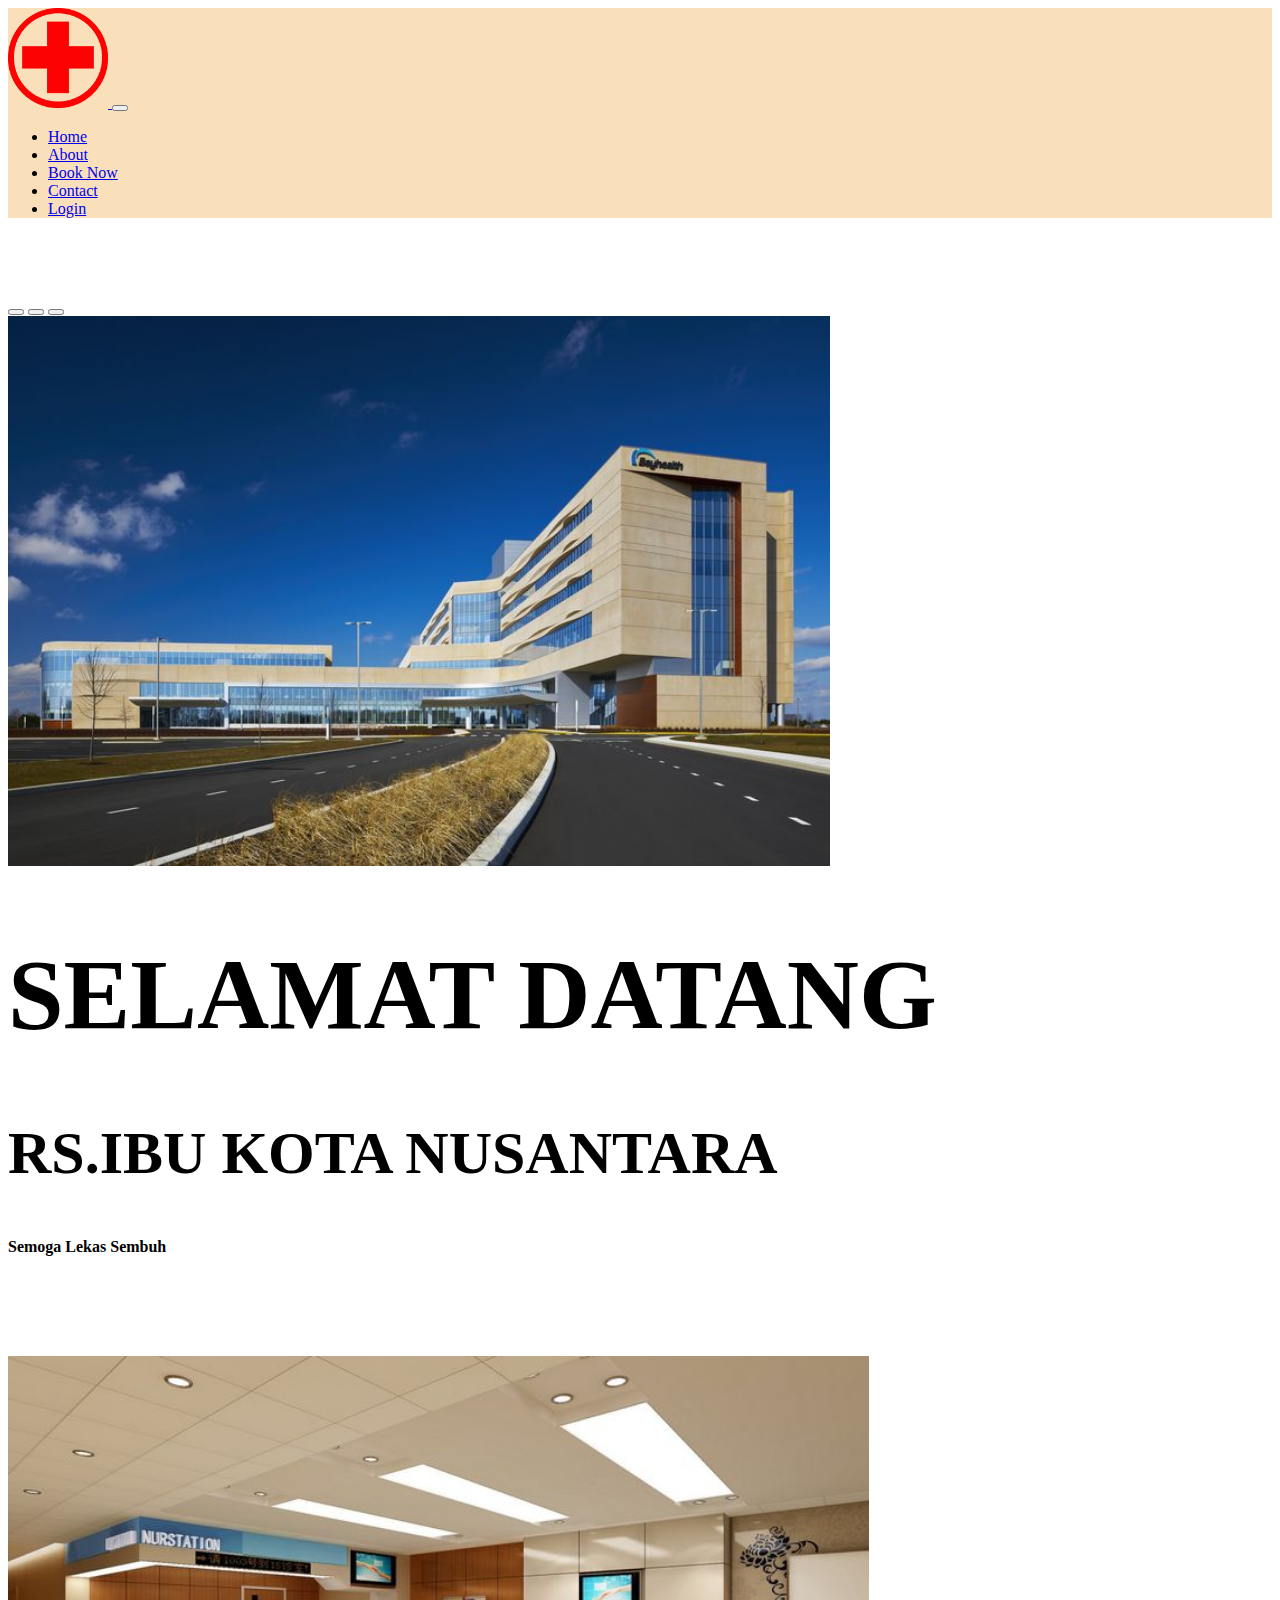
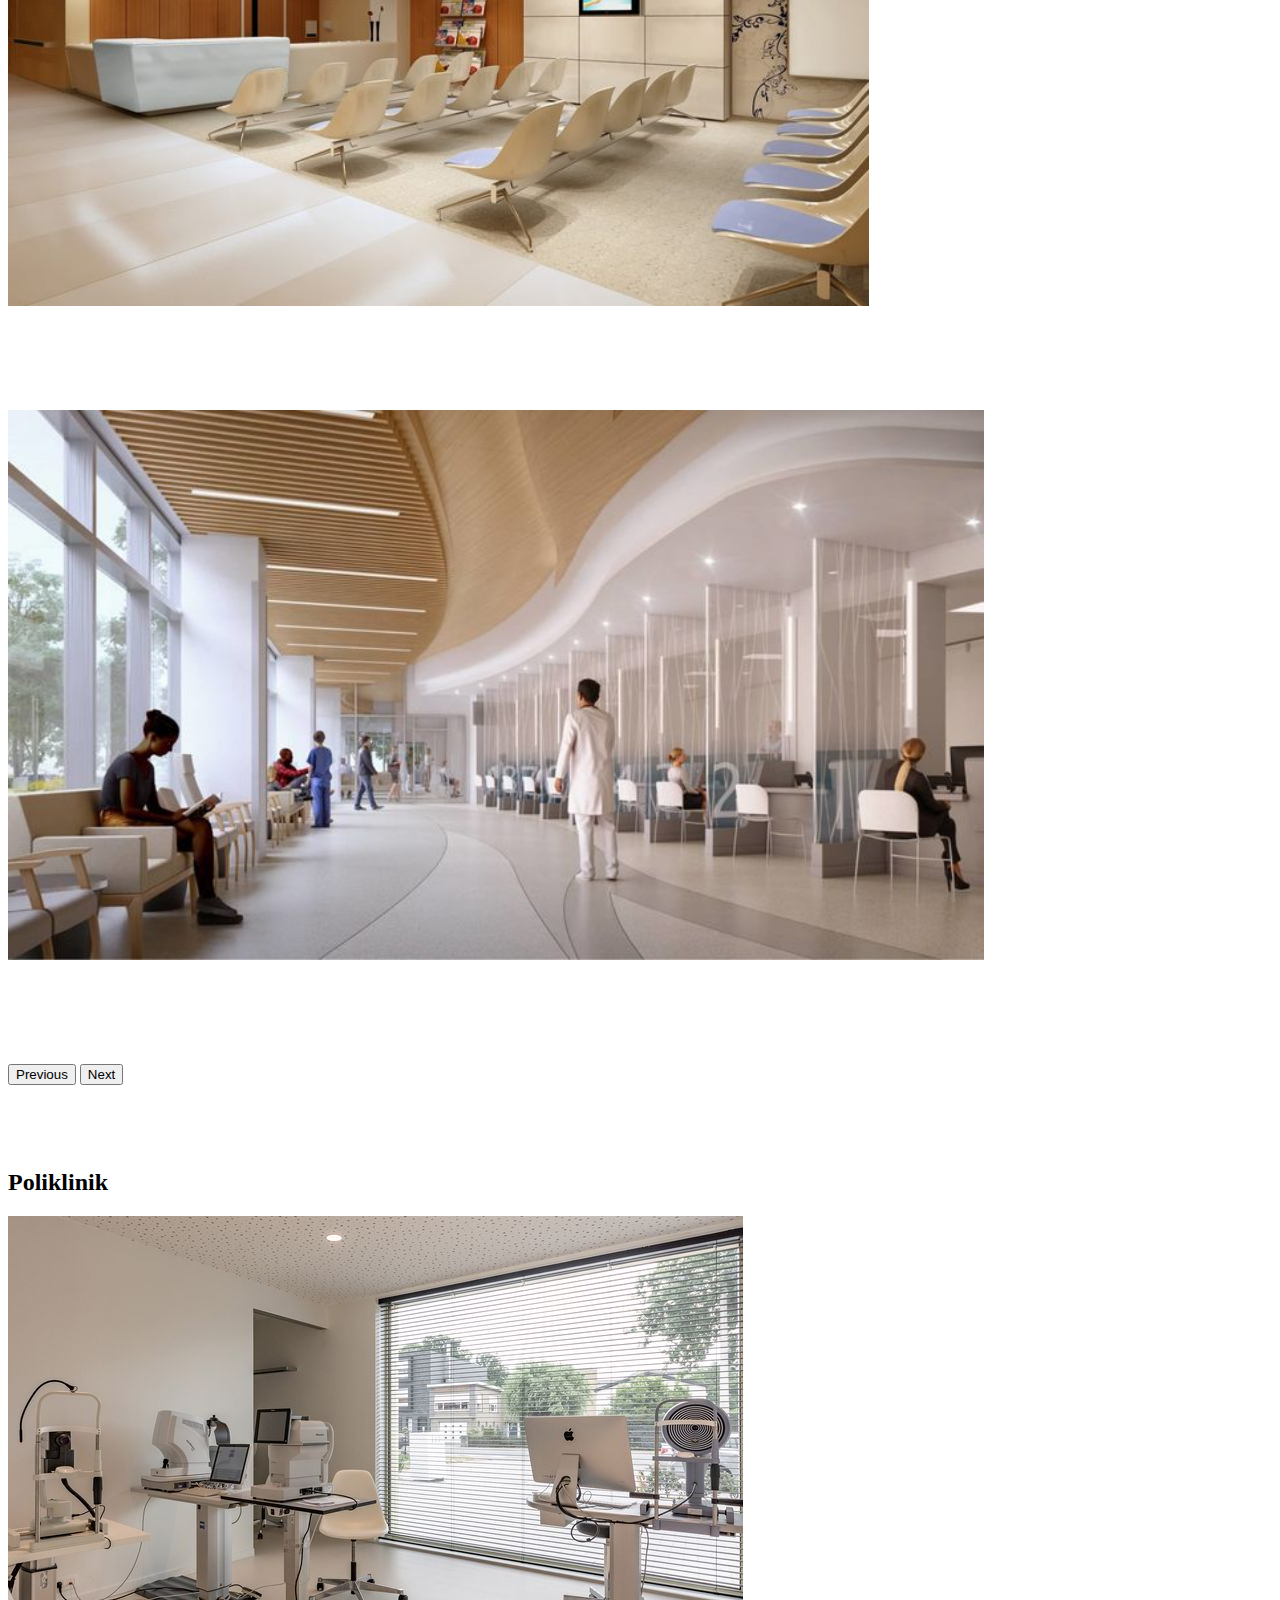
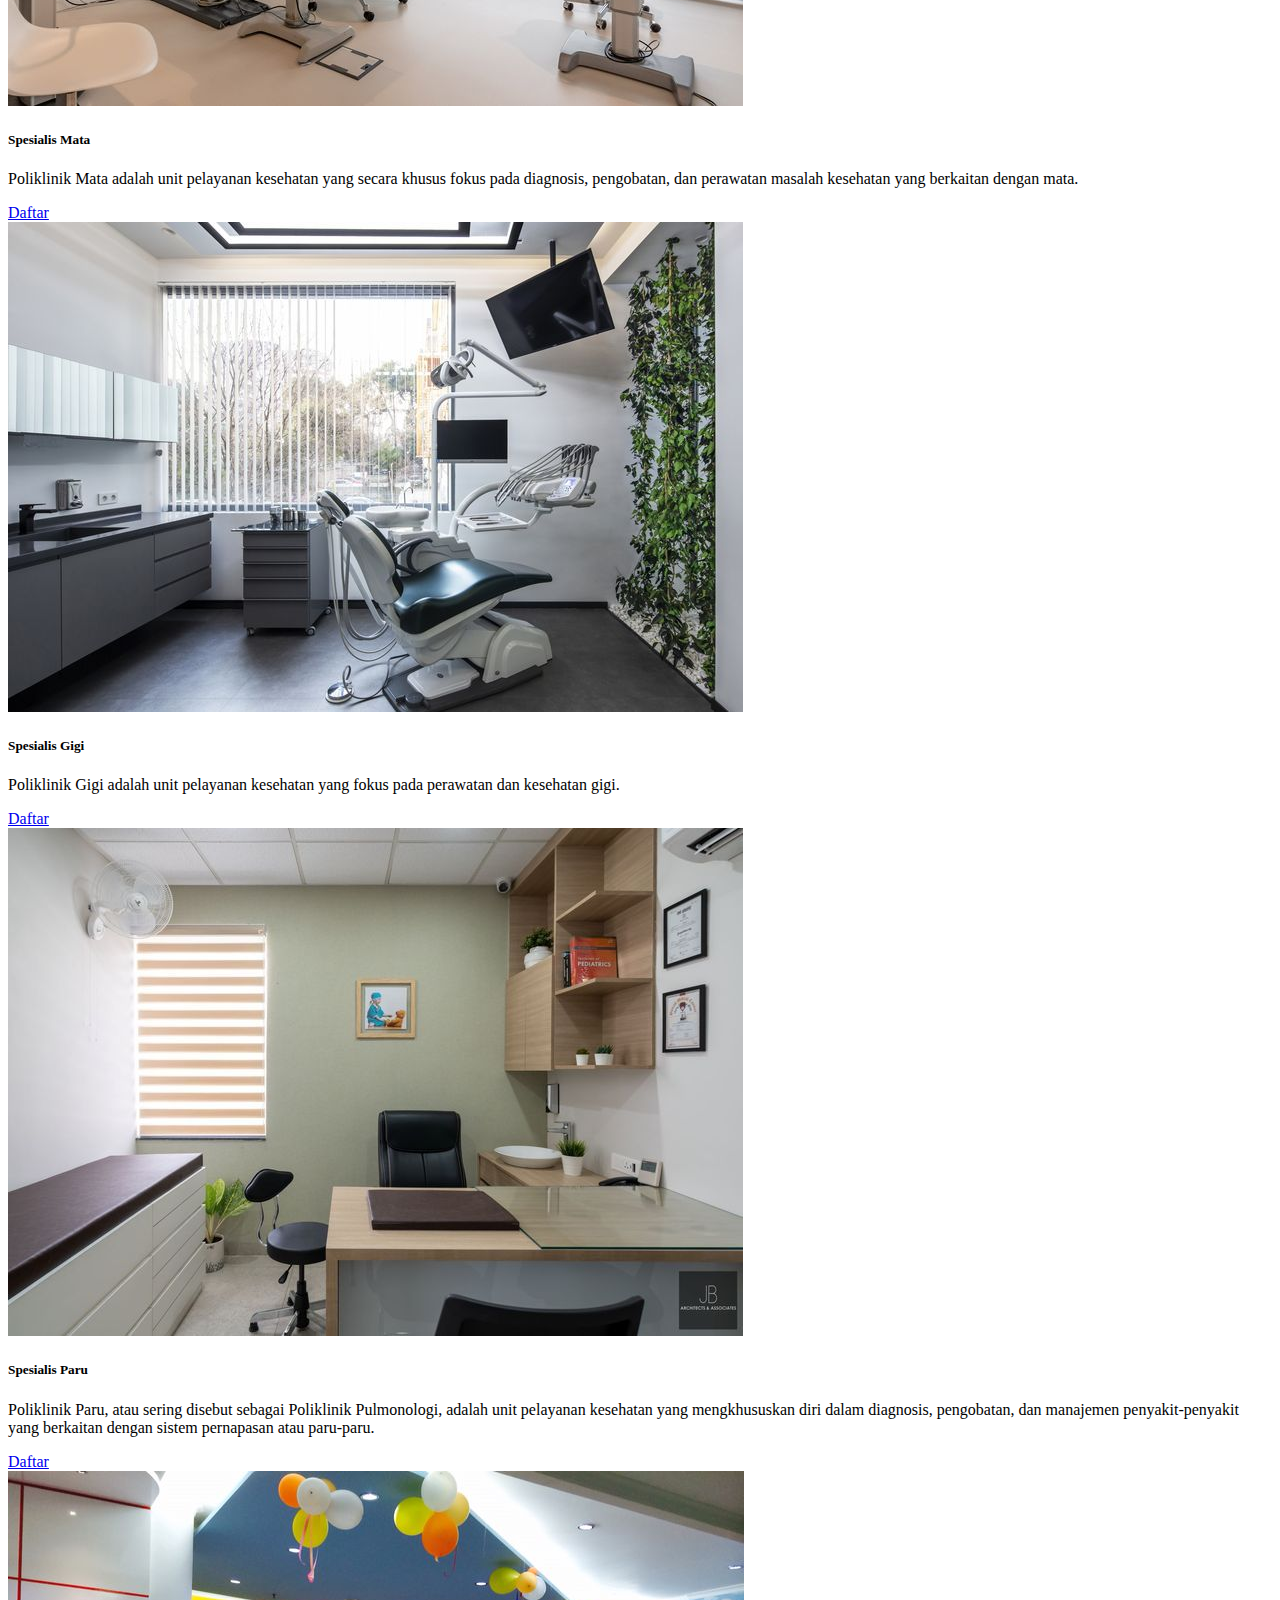
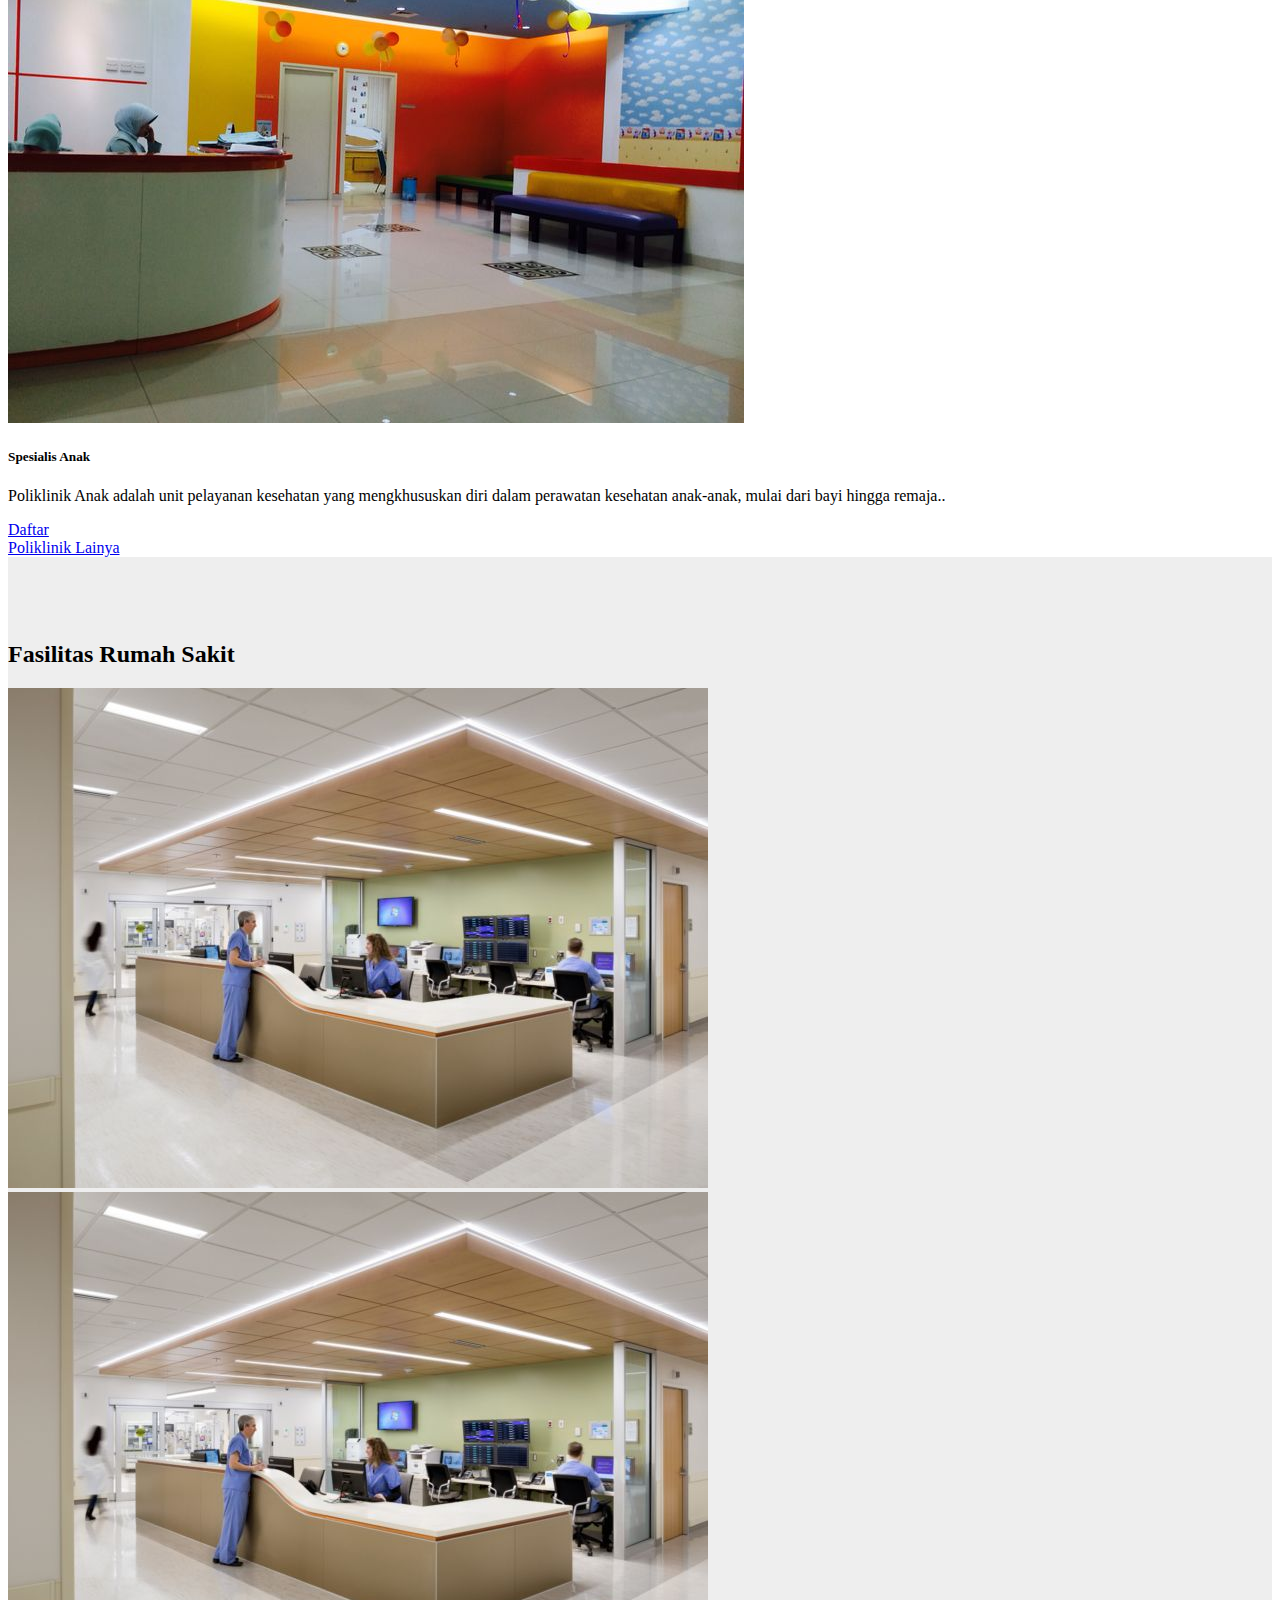
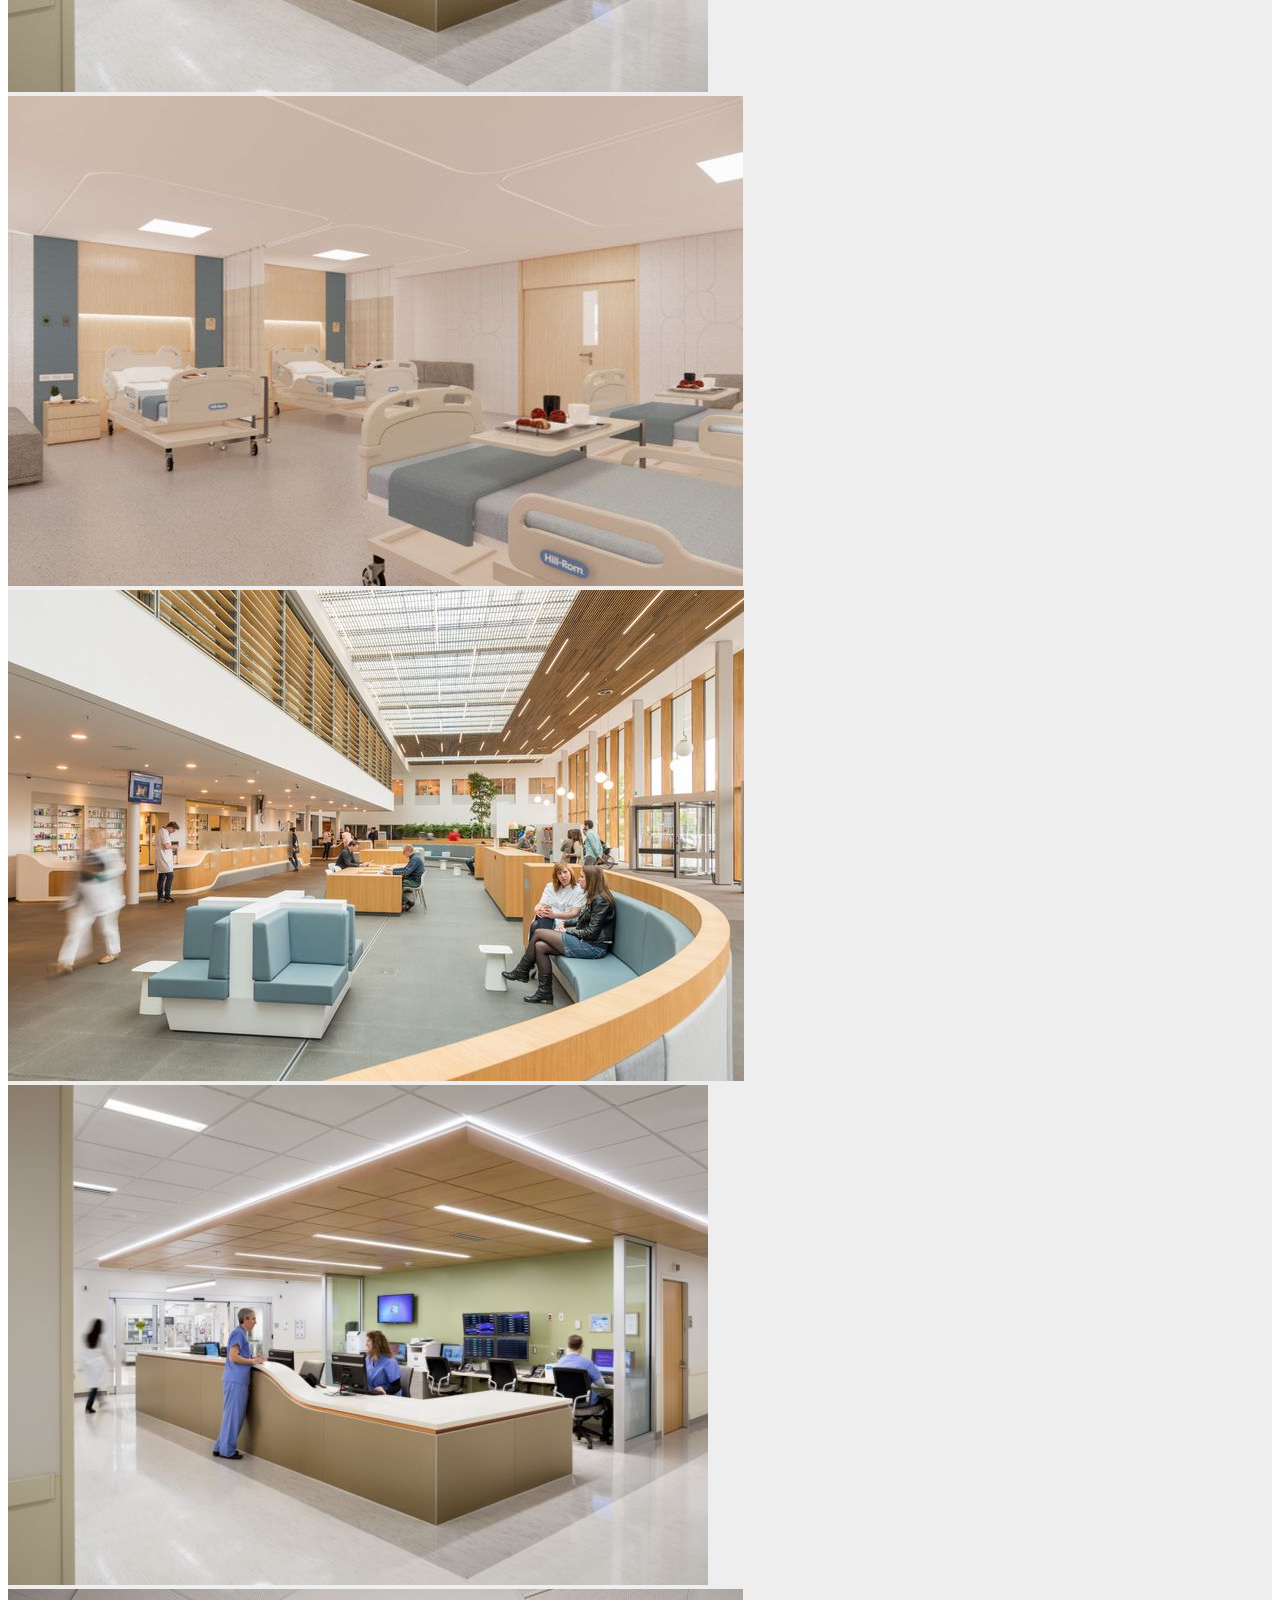
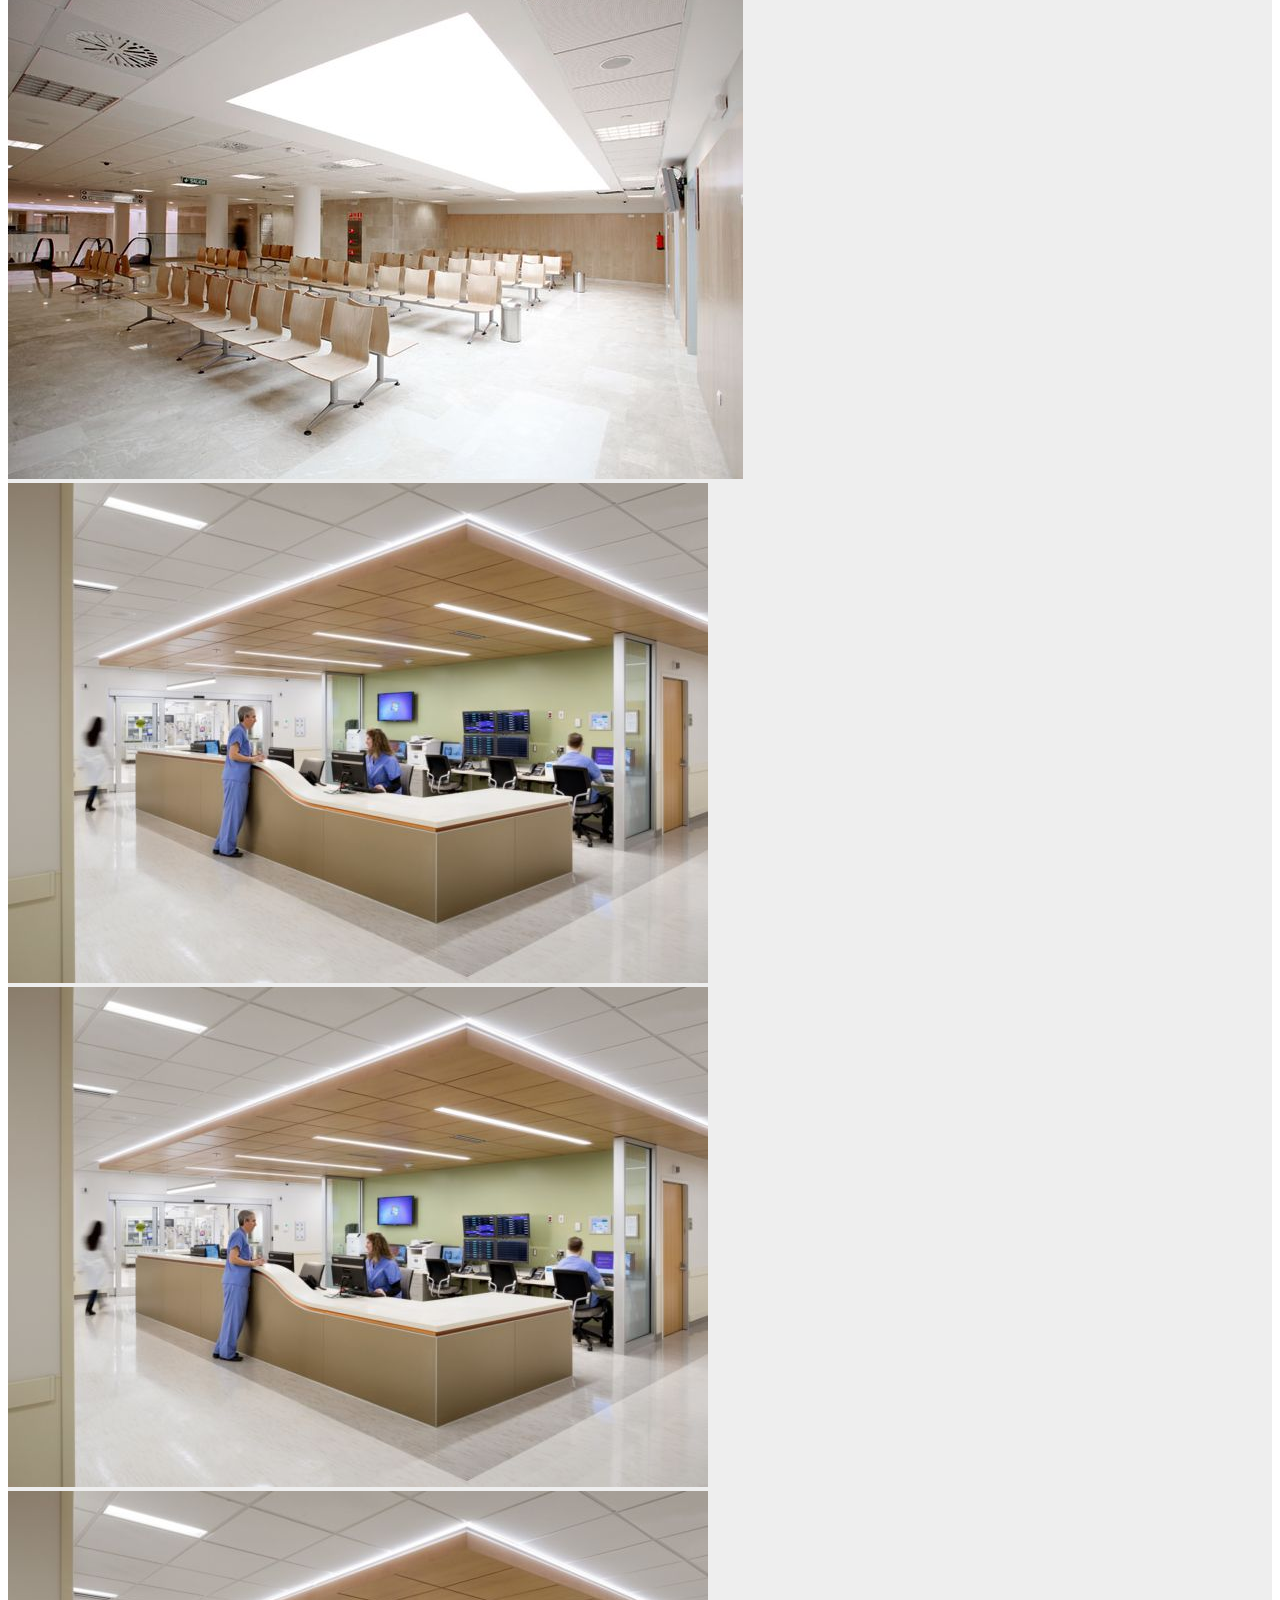
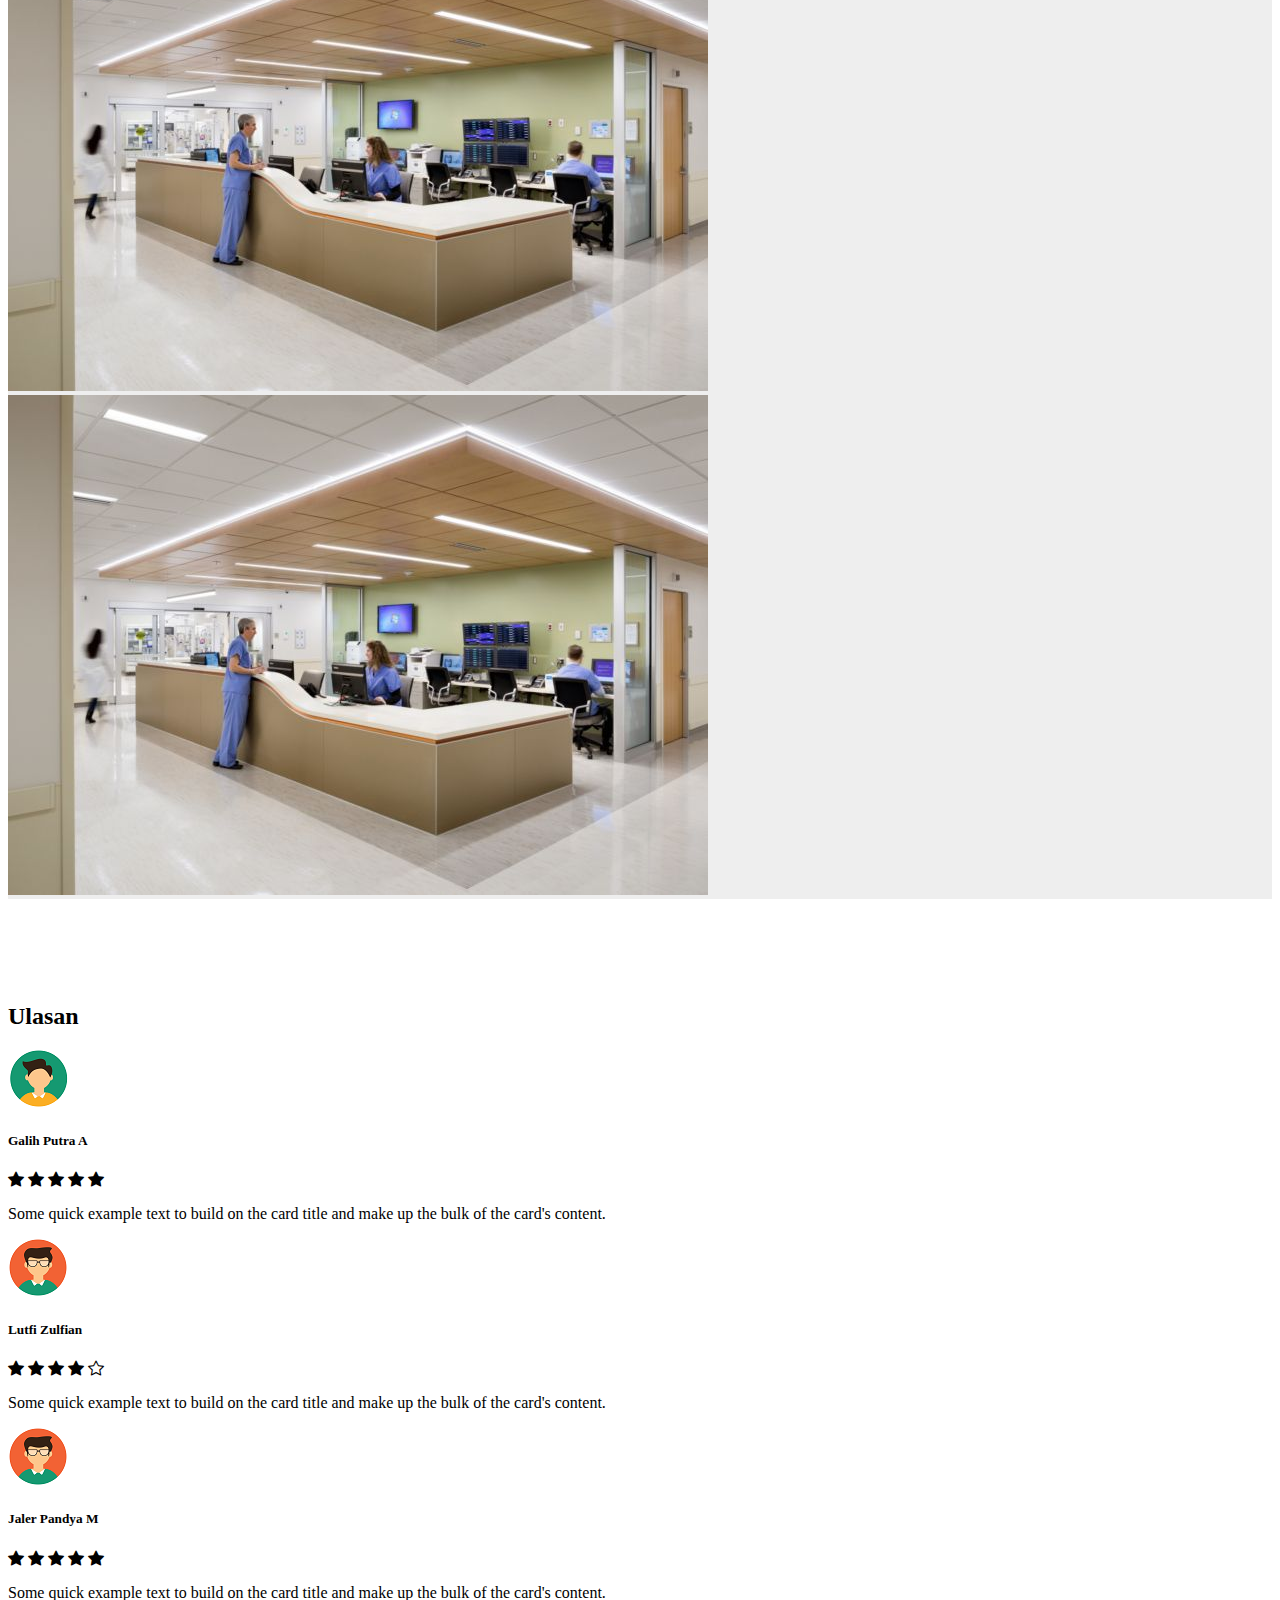
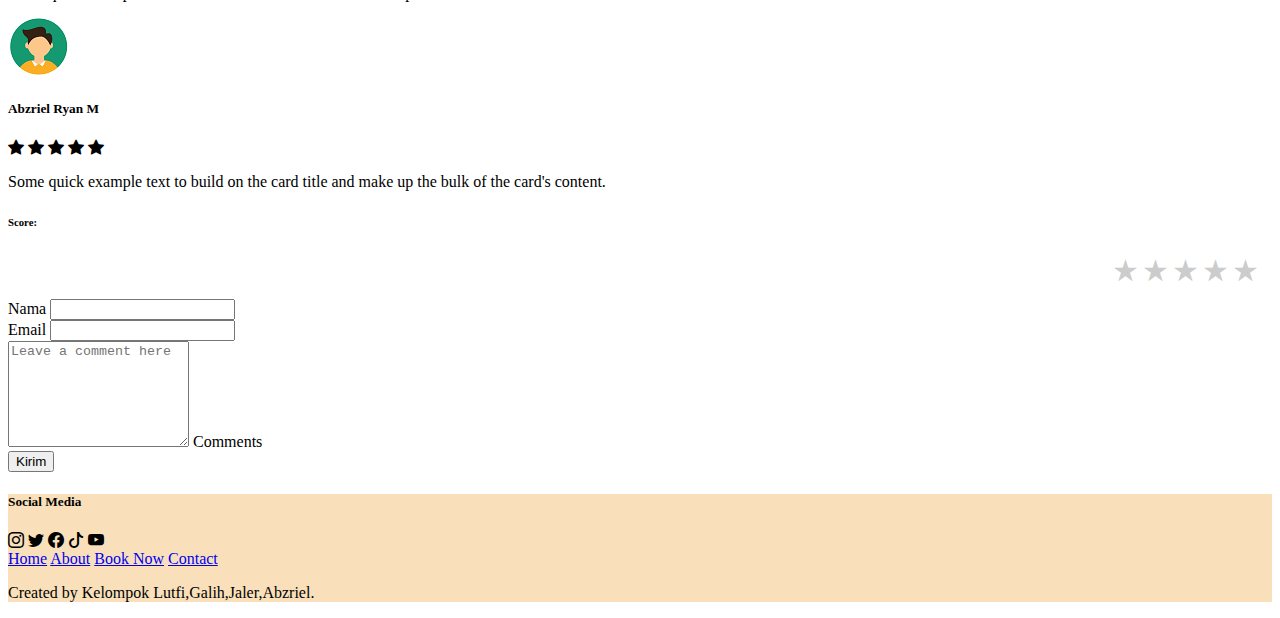
<file: index.html>
<!DOCTYPE html>
<html lang="en">
  <head>
    <meta charset="utf-8" />
    <meta name="viewport" content="width=device-width, initial-scale=1" />
    <title>RSU Ibu Kota Nusantara</title>
    <link
      href="https://cdn.jsdelivr.net/npm/bootstrap@5.3.0/dist/css/bootstrap.min.css"
      rel="stylesheet"
      integrity="sha384-9ndCyUaIbzAi2FUVXJi0CjmCapSmO7SnpJef0486qhLnuZ2cdeRhO02iuK6FUUVM"
      crossorigin="anonymous"
    />
    <!-- Font Logo -->
    <link rel="preconnect" href="https://fonts.googleapis.com" />
    <link rel="preconnect" href="https://fonts.gstatic.com" crossorigin />
    <link
      href="https://fonts.googleapis.com/css2?family=Courgette&display=swap"
      rel="stylesheet"
    />

    <!-- Botstrap icon -->
    <link
      rel="stylesheet"
      href="https://cdn.jsdelivr.net/npm/bootstrap-icons@1.10.5/font/bootstrap-icons.css"
    />

    <!-- style -->
    <link rel="stylesheet" href="style.css" />
  </head>
  <body>
    <!-- Navbar -->
    <nav class="navbar navbar-expand-lg fixed-top">
      <div class="container">
        <a class="navbar-brand" href="index.html"> 
          <img src="2135.png" alt="logo" />
        </a>
        <button
          class="navbar-toggler"
          type="button"
          data-bs-toggle="collapse"
          data-bs-target="#navbarNav"
          aria-controls="navbarNav"
          aria-expanded="false"
          aria-label="Toggle navigation"
        >
          <span class="navbar-toggler-icon"></span>
        </button>
        <div class="collapse navbar-collapse" id="navbarNav">
          <ul class="navbar-nav ms-auto">
            <li class="nav-item">
              <a class="nav-link active" aria-current="page" href="index.html">Home</a>
            </li> 
            <li class="nav-item">
              <a class="nav-link" href="about.html">About</a>
            </li>
            <li class="nav-item">
              <a class="nav-link" href="bookNow.html">Book Now</a>
            </li>
            <li class="nav-item">
              <a class="nav-link" href="contact.html">Contact</a>
            </li>
            <li class="nav-item">
              <a class="nav-link" href="login.php">Login</a>
            </li>
          </ul>
        </div>
      </div>
    </nav>
    <!-- Navbar End -->
    <!-- Slide Show -->
         
    <section>
      <div class="" id="slideshow">
        <div class="col-md">
          <div id="carouselExampleCaptions" class="carousel slide">
            <div class="carousel-indicators">
              <button
                type="button"
                data-bs-target="#carouselExampleCaptions"
                data-bs-slide-to="0"
                class="active"
                aria-current="true"
                aria-label="Slide 1"
              ></button>
              <button
                type="button"
                data-bs-target="#carouselExampleCaptions"
                data-bs-slide-to="1"
                aria-label="Slide 2"
              ></button>
              <button
                type="button"
                data-bs-target="#carouselExampleCaptions"
                data-bs-slide-to="2"
                aria-label="Slide 3"
              ></button>
            </div>
            <div class="carousel-inner">
              <div class="carousel-item active">
                <img
                  src="img/slide0.jpg"
                  class="img-fluid d-block w-100"
                  alt="..."
                />
                <div class="carousel-caption d-md-block">
                  <h1>SELAMAT DATANG</h1>
                  <h2 class="pb-3">RS.IBU KOTA NUSANTARA</h2> 
                  <h4>Semoga Lekas Sembuh</h4> 
                </div>
              </div>
              <div class="carousel-item">
                <img
                  src="img/slide2.jpg"
                  class="img-fluid d-block w-100"
                  alt="..."
                />
                <div class="carousel-caption d-md-block"></div>
              </div>
              <div class="carousel-item">
                <img
                  src="img/slide3.jpg"
                  class="img-fluid d-block w-100"
                  alt="..."
                />
                <div class="carousel-caption d-md-block"></div>
              </div>
            </div>
            <button
              class="carousel-control-prev"
              type="button"
              data-bs-target="#carouselExampleCaptions"
              data-bs-slide="prev"
            >
              <span
                class="carousel-control-prev-icon"
                aria-hidden="true"
              ></span>
              <span class="visually-hidden">Previous</span>
            </button>
            <button
              class="carousel-control-next"
              type="button"
              data-bs-target="#carouselExampleCaptions"
              data-bs-slide="next"
            >
              <span
                class="carousel-control-next-icon"
                aria-hidden="true"
              ></span>
              <span class="visually-hidden">Next</span>
            </button>
          </div>
        </div>
      </div>
    </section>
   
    <!-- Slide Show End --> 
    <!-- Gambar Statis sebagai Pengganti Slide Show -->
    <!-- <section>
      <div class="container">
        <div class="row">
          <div class="col-md text-center">
            <img src="img/rumah_sakit.jpg" class="img-fluid" alt="Cover Image" />
          </div>
        </div>
      </div>
    </section> -->
    <!-- Akhir Bagian Gambar Statis -->

    <!-- Poliklinik -->
    <section id="poliklinik">
      <div class="container">
        <div class="row text-center pb-3">
          <div class="col">
            <h2>Poliklinik</h2>
          </div>
        </div>
        <div class="row d-flex justify-content-center">
          <div class="col-md-3 mb-3">
            <div class="card">
              <img src="img/mata.jpg" class="card-img-top" alt="..." />
              <div class="card-body text-center">
                <h5 class="card-title">Spesialis Mata</h5>
                <p class="card-text">
                  Poliklinik Mata adalah unit pelayanan kesehatan yang secara khusus 
                  fokus pada diagnosis, pengobatan, dan perawatan masalah kesehatan yang 
                  berkaitan dengan mata.
                </p>
                <a href="#" class="btn">Daftar</a>
              </div>
            </div>
          </div>
          <div class="col-md-3 mb-3">
            <div class="card">
              <img src="img/gigi.jpg" class="card-img-top" alt="..." />
              <div class="card-body text-center">
                <h5 class="card-title">Spesialis Gigi</h5>
                <p class="card-text">
                  Poliklinik Gigi adalah unit pelayanan kesehatan yang fokus pada
                  perawatan dan kesehatan gigi.
                </p>
                <a href="#" class="btn">Daftar</a>
              </div>
            </div>
          </div>
          <div class="col-md-3 mb-3">
            <div class="card">
              <img src="img/paru.jpg" class="card-img-top" alt="..." />
              <div class="card-body text-center">
                <h5 class="card-title">Spesialis Paru</h5>
                <p class="card-text">
                  Poliklinik Paru, atau sering disebut sebagai Poliklinik Pulmonologi, 
                  adalah unit pelayanan kesehatan yang mengkhususkan diri dalam diagnosis, 
                  pengobatan, dan manajemen penyakit-penyakit yang berkaitan dengan sistem 
                  pernapasan atau paru-paru.
                </p>
                <a href="#" class="btn">Daftar</a>
              </div>
            </div>
          </div>
          <div class="col-md-3">
            <div class="card">
              <img src="img/anak.jpg" class="card-img-top" alt="..." />
              <div class="card-body text-center">
                <h5 class="card-title">Spesialis Anak</h5>
                <p class="card-text">
                  Poliklinik Anak adalah unit pelayanan kesehatan yang 
                  mengkhususkan diri dalam perawatan kesehatan anak-anak, 
                  mulai dari bayi hingga remaja..
                </p>
                <a href="#" class="btn">Daftar</a>
              </div>
            </div>
          </div>
        </div>
        <div class="row text-center mt-3 mb-4">
          <div class="col">
            <a href="#" class="btn btn-outline-dark">Poliklinik Lainya</a>
          </div>
        </div>
      </div>
    </section>
    <!-- Destinasi End -->

    <!-- Galeri -->
    <section id="galeri">
      <div class="container">
        <div class="row text-center">
          <div class="col pb-3">
            <h2>Fasilitas Rumah Sakit</h2>
          </div>
        </div>
        <div class="row d-flex justify-content-center pb-4">
          <div class="col-md-3">
            <img src="img/fas2.jpg" class="img-thumbnail mb-2" alt="" />
          </div>
          <div class="col-md-3">
            <img src="img/fas2.jpg" class="img-thumbnail mb-2" alt="" />
          </div>
          <div class="col-md-3">
            <img src="img/fas3.jpg" class="img-thumbnail mb-2" alt="" />
          </div>
          <div class="col-md-3">
            <img src="img/fas4.jpg" class="img-thumbnail mb-2" alt="" />
          </div>
          <div class="col-md-3">
            <img src="img/fas2.jpg" class="img-thumbnail mb-2" alt="" />
          </div>
          <div class="col-md-3">
            <img src="img/fas6.jpg" class="img-thumbnail mb-2" alt="" />
          </div>
          <div class="col-md-3">
            <img src="img/fas2.jpg" class="img-thumbnail mb-2" alt="" />
          </div>
          <div class="col-md-3">
            <img src="img/fas2.jpg" class="img-thumbnail mb-2" alt="" />
          </div>
          <div class="col-md-3">
            <img src="img/fas2.jpg" class="img-thumbnail mb-2" alt="" />
          </div>
          <div class="col-md-3">
            <img src="img/fas2.jpg" class="img-thumbnail mb-2" alt="" />
          </div>
        </div>
      </div>
    </section>
    <!-- Galeri End -->

    <!-- Ulasan -->
    <section>
      <div class="container">
        <div class="row text-center pb-3">
          <div class="col"><h2>Ulasan</h2></div>
        </div>
        <div class="row mb-3">
          <div class="col-md-4 mb-3">
            <div class="card">
              <div class="card-body">
                <div class="d-flex align-items-center">
                  <img src="img/profil 4.png" class="me-3" alt="" />
                  <h5> Galih Putra A</h5>
                </div>
                <i class="bi bi-star-fill text-warning"></i>
                <i class="bi bi-star-fill text-warning"></i>
                <i class="bi bi-star-fill text-warning"></i>
                <i class="bi bi-star-fill text-warning"></i>
                <i class="bi bi-star-fill text-warning"></i>
                <p class="card-text">
                  Some quick example text to build on the card title and make up
                  the bulk of the card's content.
                </p>
              </div>
            </div>
          </div>
          <div class="col-md-4 mb-3">
            <div class="card">
              <div class="card-body">
                <div class="d-flex align-items-center">
                  <img src="img/profil 2.png" class="me-3" alt="" />
                  <h5>Lutfi Zulfian</h5>
                </div>
                <i class="bi bi-star-fill text-warning"></i>
                <i class="bi bi-star-fill text-warning"></i>
                <i class="bi bi-star-fill text-warning"></i>
                <i class="bi bi-star-fill text-warning"></i>
                <i class="bi bi-star text-warning"></i>
                <p class="card-text">
                  Some quick example text to build on the card title and make up
                  the bulk of the card's content.
                </p>
              </div>
            </div>
          </div>
          <div class="col-md-4 mb-3">
            <div class="card">
              <div class="card-body">
                <div class="d-flex align-items-center">
                  <img src="img/profil 2.png" class="me-3" alt="" />
                  <h5>Jaler Pandya M</h5>
                </div>
                <i class="bi bi-star-fill text-warning"></i>
                <i class="bi bi-star-fill text-warning"></i>
                <i class="bi bi-star-fill text-warning"></i>
                <i class="bi bi-star-fill text-warning"></i>
                <i class="bi bi-star-fill text-warning"></i>
                <p class="card-text">
                  Some quick example text to build on the card title and make up
                  the bulk of the card's content.
                </p>
              </div>
            </div>
          </div>
          <div class="col-md-4 mb-3">
            <div class="card">
              <div class="card-body">
                <div class="d-flex align-items-center">
                  <img src="img/profil 4.png" class="me-3" alt="" />
                  <h5>Abzriel Ryan M</h5>
                </div>
                <i class="bi bi-star-fill text-warning"></i>
                <i class="bi bi-star-fill text-warning"></i>
                <i class="bi bi-star-fill text-warning"></i>
                <i class="bi bi-star-fill text-warning"></i>
                <i class="bi bi-star-fill text-warning"></i>
                <p class="card-text">
                  Some quick example text to build on the card title and make up
                  the bulk of the card's content.
                </p>
              </div>
            </div>
          </div>
        </div>
        <div class="row text-center">
          <div class="col">
            <h6>Score:</h6>
          </div>
        </div>
        <div class="row">
          <div class="col-md d-flex justify-content-center">
            <div class="rate">
              <input type="radio" id="star5" name="rate" value="5" />
              <label for="star5" title="text">5 stars</label>
              <input type="radio" id="star4" name="rate" value="4" />
              <label for="star4" title="text">4 stars</label>
              <input type="radio" id="star3" name="rate" value="3" />
              <label for="star3" title="text">3 stars</label>
              <input type="radio" id="star2" name="rate" value="2" />
              <label for="star2" title="text">2 stars</label>
              <input type="radio" id="star1" name="rate" value="1" />
              <label for="star1" title="text">1 star</label>
            </div>
          </div>
        </div>
        <div class="row justify-content-center mb-4">
          <div class="col-md-6">
            <form>
              <div class="mb-3">
                <label for="exampleInputEmail1" class="form-label">Nama</label>
                <input
                  type="email"
                  class="form-control"
                  id="exampleInputEmail1"
                  aria-describedby="emailHelp"
                />
              </div>
              <div class="mb-3">
                <label for="exampleInputPassword1" class="form-label"
                  >Email</label
                >
                <input
                  type="password"
                  class="form-control"
                  id="exampleInputPassword1"
                />
              </div>
              <div class="form-floating mb-3">
                <textarea
                  class="form-control"
                  placeholder="Leave a comment here"
                  id="floatingTextarea2"
                  style="height: 100px"
                ></textarea>
                <label for="floatingTextarea2">Comments</label>
              </div>

              <button type="button" class="btn btn-outline-dark">Kirim</button>
            </form>
          </div>
        </div>
      </div>
    </section>
    <!-- Ulasan End -->

    <!-- Footer -->
    <footer class="text-center pb-3">
      <div class="container">
        <div class="row justify-content-center pt-3">
          <h5>Social Media</h5>
          <div class="col-4 mx-auto pt-2 pb-4 d-flex justify-content-evenly">
            <i class="bi-instagram"></i>
            <i class="bi bi-twitter"></i>
            <i class="bi bi-facebook"></i>
            <i class="bi bi-tiktok"></i>
            <i class="bi bi-youtube"></i>
          </div>
        </div>
        <div class="row d-flex justify-content-center pb-4">
          <div class="col-6 d-flex justify-content-evenly">
            <a
              class="link-dark link-offset-2 link-underline link-underline-opacity-0 link-underline-opacity-75-hover"
              href="index.html"
              >Home</a>
            <a
              class="link-dark link-offset-2 link-underline link-underline-opacity-0 link-underline-opacity-75-hover"
              href="#"
              >About</a>
            <a
              class="link-dark link-offset-2 link-underline link-underline-opacity-0 link-underline-opacity-75-hover"
              href="bookNow.html"
              >Book Now</a>
            <a
              class="link-dark link-offset-2 link-underline link-underline-opacity-0 link-underline-opacity-75-hover"
              href="#"
              >Contact</a>
          </div>
        </div>
      </div>
      <p>
        Created by Kelompok Lutfi,Galih,Jaler,Abzriel.
      </p>
    </footer>
    <!-- Footer End-->
    <script
      src="https://cdn.jsdelivr.net/npm/bootstrap@5.3.0/dist/js/bootstrap.bundle.min.js"
      integrity="sha384-geWF76RCwLtnZ8qwWowPQNguL3RmwHVBC9FhGdlKrxdiJJigb/j/68SIy3Te4Bkz"
      crossorigin="anonymous"
    ></script>
  </body>
</html>
</file>
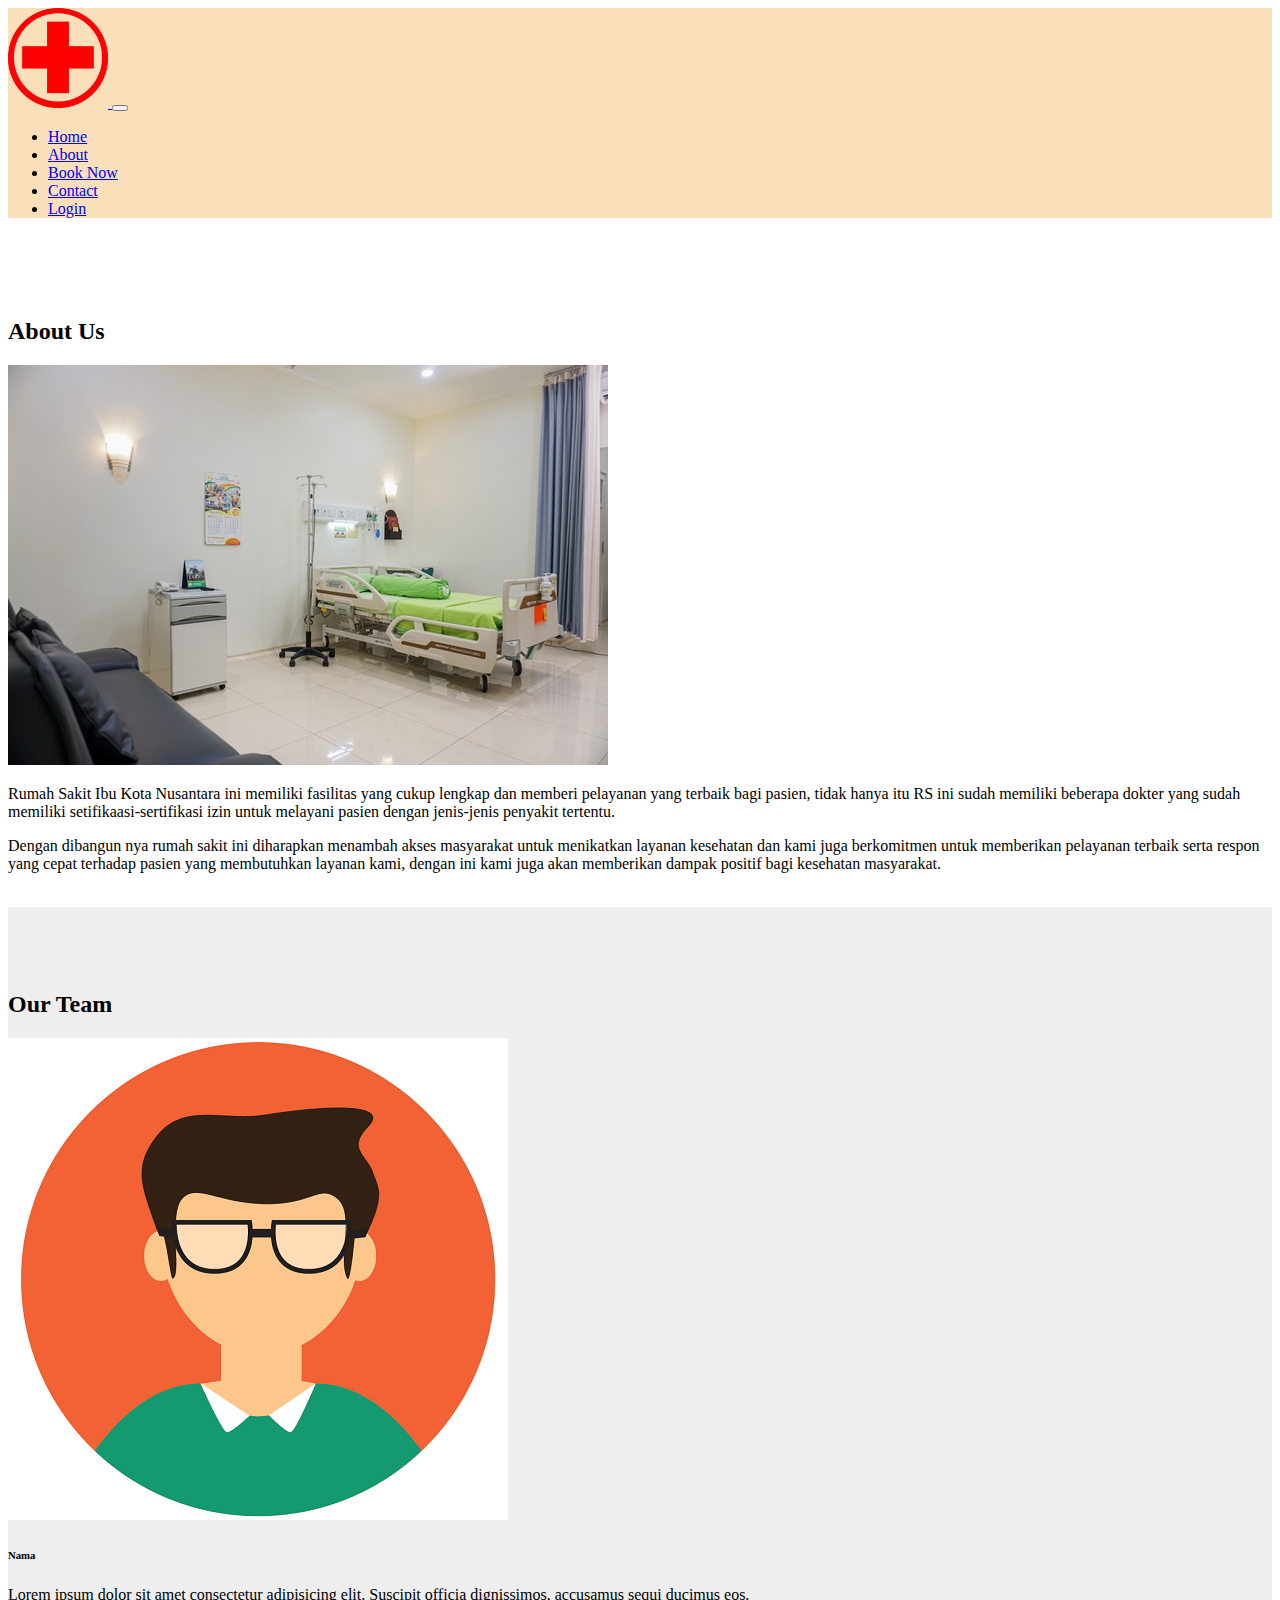
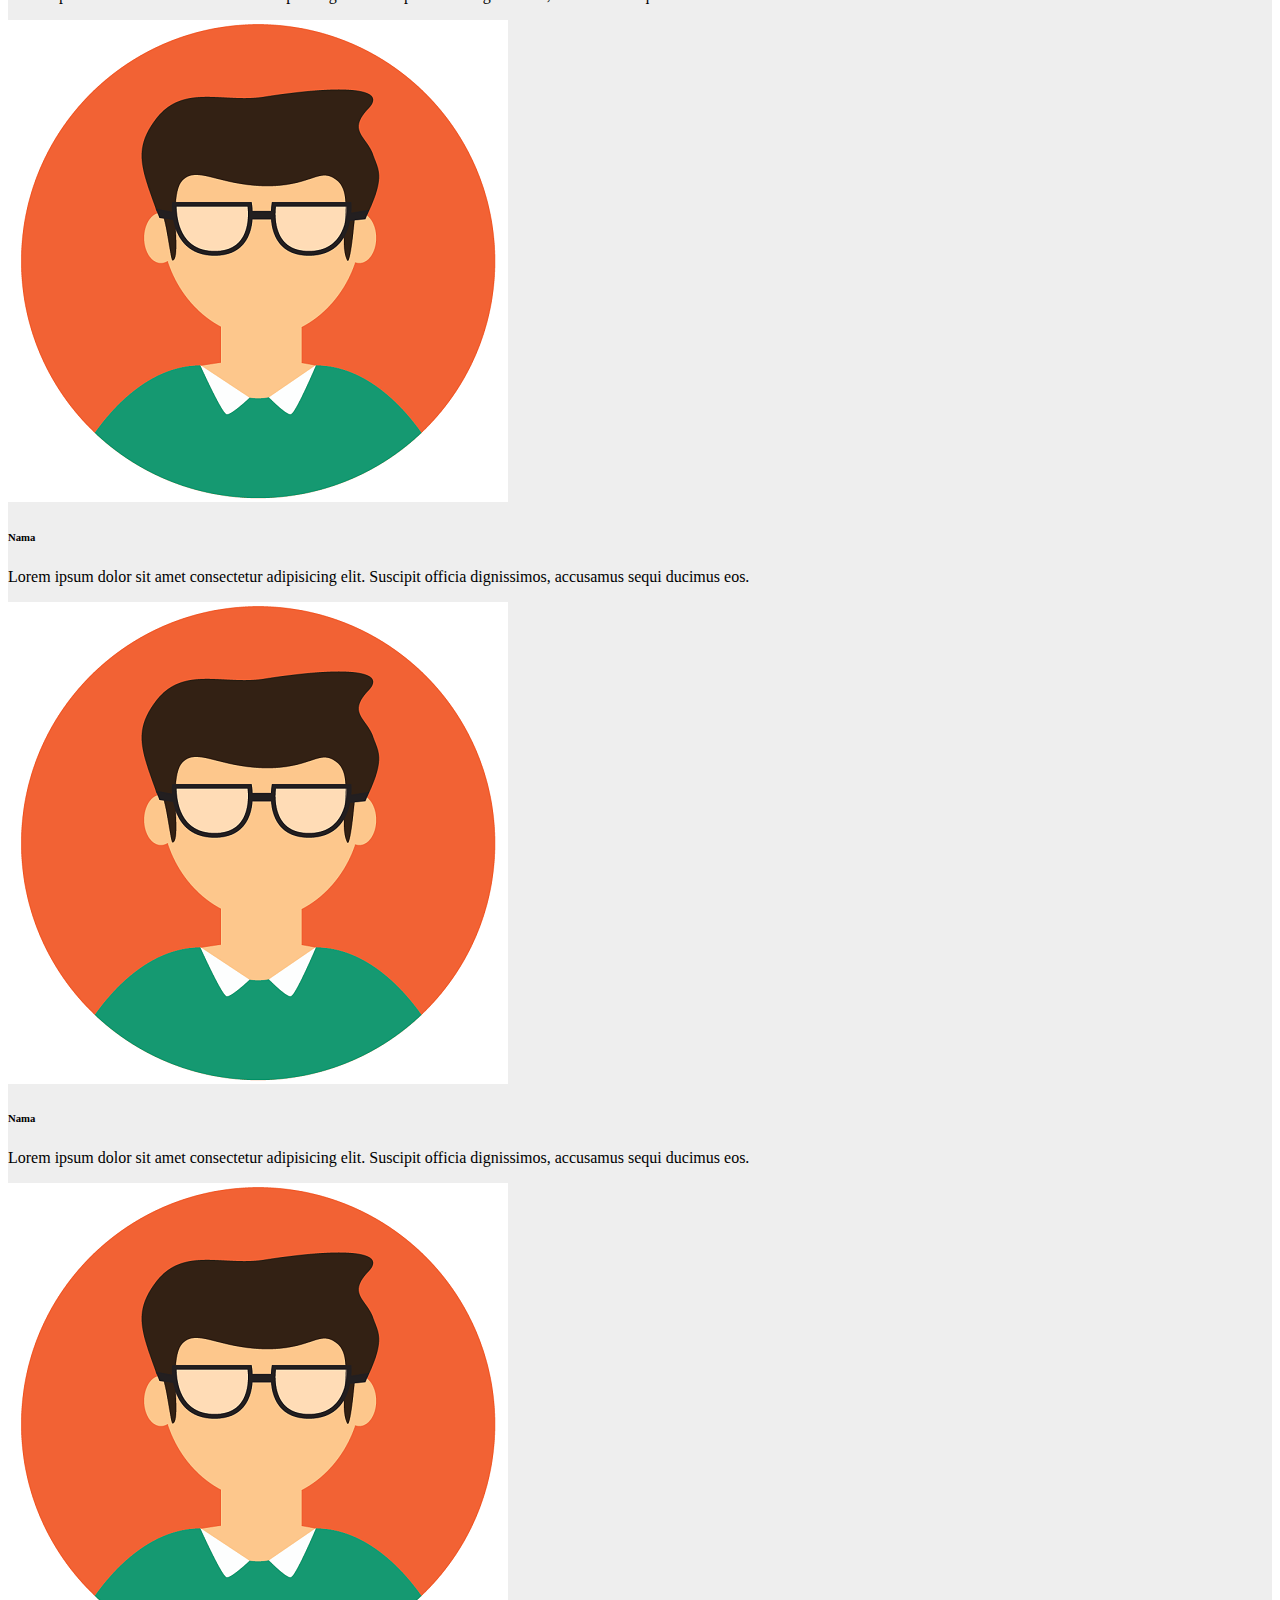
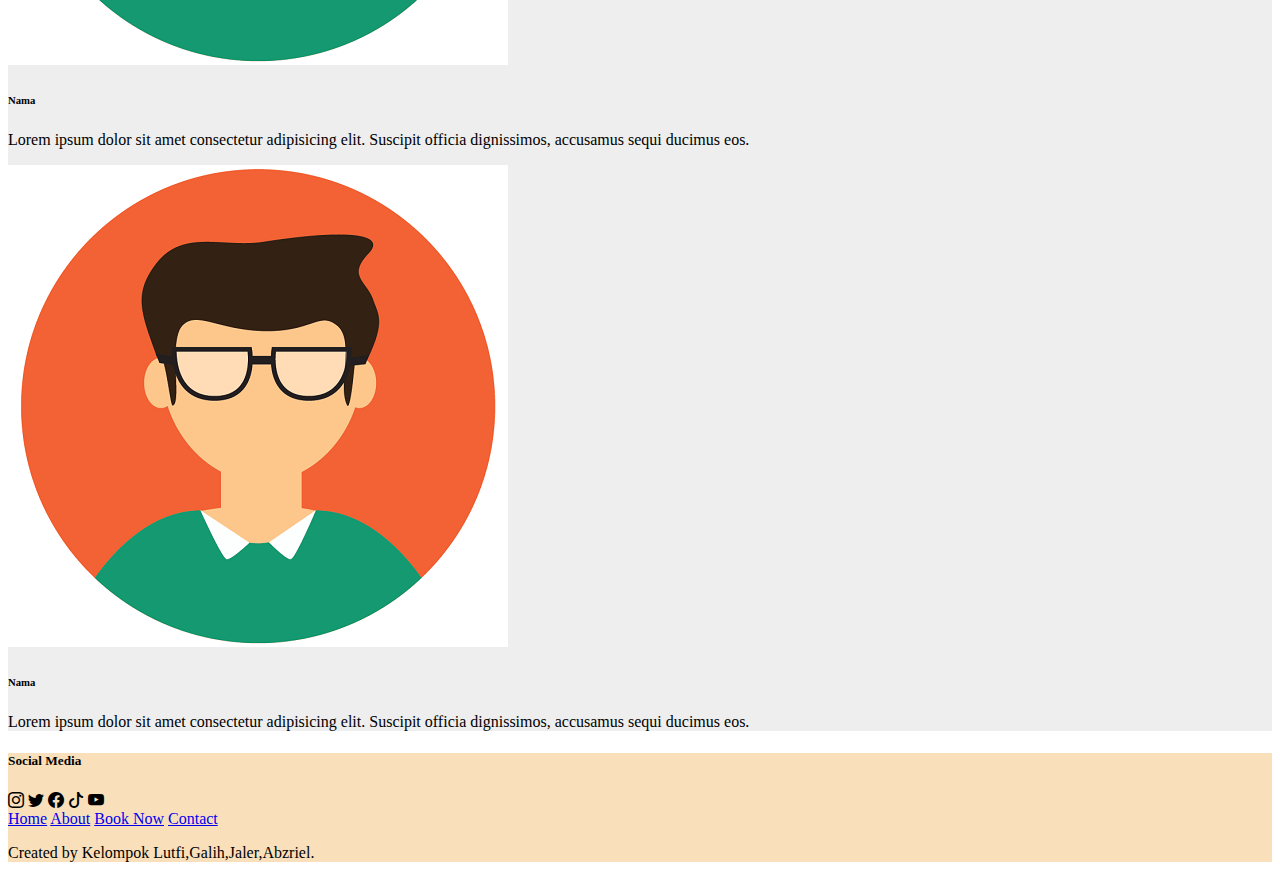
<file: about.html>
<!DOCTYPE html>
<html lang="en">
  <head>
    <meta charset="utf-8" />
    <meta name="viewport" content="width=device-width, initial-scale=1" />
    <title>About</title>
    <link
      href="https://cdn.jsdelivr.net/npm/bootstrap@5.3.0/dist/css/bootstrap.min.css"
      rel="stylesheet"
      integrity="sha384-9ndCyUaIbzAi2FUVXJi0CjmCapSmO7SnpJef0486qhLnuZ2cdeRhO02iuK6FUUVM"
      crossorigin="anonymous"
    />

    <!-- style -->
    <link rel="stylesheet" href="style.css" />

    <!-- Botstrap icon -->
    <link
      rel="stylesheet"
      href="https://cdn.jsdelivr.net/npm/bootstrap-icons@1.10.5/font/bootstrap-icons.css"
    />
  </head>
  <body>
    <!-- Navbar -->
    <nav class="navbar navbar-expand-lg fixed-top">
      <div class="container">
        <a class="navbar-brand" href="index.html"> 
          <img src="2135.png" alt="logo" />
        </a>
        <button
          class="navbar-toggler"
          type="button"
          data-bs-toggle="collapse"
          data-bs-target="#navbarNav"
          aria-controls="navbarNav"
          aria-expanded="false"
          aria-label="Toggle navigation"
        >
          <span class="navbar-toggler-icon"></span>
        </button>
        <div class="collapse navbar-collapse" id="navbarNav">
          <ul class="navbar-nav ms-auto">
            <li class="nav-item">
              <a class="nav-link active" aria-current="page" href="index.html">Home</a>
            </li> 
            <li class="nav-item">
              <a class="nav-link" href="about.html">About</a>
            </li>
            <li class="nav-item">
              <a class="nav-link" href="bookNow.html">Book Now</a>
            </li>
            <li class="nav-item">
              <a class="nav-link" href="contact.html">Contact</a>
            </li>
            <li class="nav-item">
              <a class="nav-link" href="login.php">Login</a>
            </li>
          </ul>
        </div>
      </div>
    </nav>
    <!-- Navbar End -->

    <!-- About -->
    <section>
      <div class="container">
        <div class="row text-center mb-5 mt-4">
          <div class="col mb-4"><h2>About Us</h2></div>
          <div class="row d-flex align-items-center">
            <div class="col-md-6">
              <img src="img/About As.jpg" class="img-fluid" alt="" />
            </div>
            <div class="col-md-6 text-start">
              <p>
               Rumah Sakit Ibu Kota Nusantara ini memiliki fasilitas yang cukup lengkap 
               dan memberi pelayanan yang terbaik bagi pasien, tidak hanya itu RS ini sudah
               memiliki beberapa dokter yang sudah memiliki setifikaasi-sertifikasi izin untuk
               melayani pasien dengan jenis-jenis penyakit tertentu.
              </p> 
                Dengan dibangun nya rumah sakit ini diharapkan menambah akses masyarakat untuk menikatkan layanan 
                kesehatan dan kami juga berkomitmen untuk memberikan pelayanan terbaik serta respon yang cepat 
                terhadap pasien yang membutuhkan layanan kami, dengan ini kami juga akan memberikan dampak 
                positif bagi kesehatan masyarakat. 
              </p>
              <br>
            </div>
          </div>
        </div>
      </div>
    </section>
    <!-- About End -->

    <!-- team -->
    <section id="team">
      <div class="container">
        <div class="row text-center">
          <div class="col mb-4">
            <h2>Our Team</h2>
          </div>
        </div>
        <div class="row text-center justify-content-center">
          <div class="col-md-3">
            <img
              src="img/team.png"
              class="img-fluid rounded-circle w-50 mb-2"
              alt=""
            />
            <h6>Nama</h6>
            <p>
              Lorem ipsum dolor sit amet consectetur adipisicing elit. Suscipit
              officia dignissimos, accusamus sequi ducimus eos.
            </p>
          </div>
          <div class="col-md-3 mb-3">
            <img
              src="img/team.png"
              class="img-fluid rounded-circle w-50 mb-2"
              alt=""
            />
            <h6>Nama</h6>
            <p>
              Lorem ipsum dolor sit amet consectetur adipisicing elit. Suscipit
              officia dignissimos, accusamus sequi ducimus eos.
            </p>
          </div>
          <div class="col-md-3 mb-3">
            <img
              src="img/team.png"
              class="img-fluid rounded-circle w-50 mb-2"
              alt=""
            />
            <h6>Nama</h6>
            <p>
              Lorem ipsum dolor sit amet consectetur adipisicing elit. Suscipit
              officia dignissimos, accusamus sequi ducimus eos.
            </p>
          </div>
          <div class="col-md-3 mb-3">
            <img
              src="img/team.png"
              class="img-fluid rounded-circle w-50 mb-2"
              alt=""
            />
            <h6>Nama</h6>
            <p>
              Lorem ipsum dolor sit amet consectetur adipisicing elit. Suscipit
              officia dignissimos, accusamus sequi ducimus eos.
            </p>
          </div>
          <div class="col-md-3">
            <img
              src="img/team.png"
              class="img-fluid rounded-circle w-50 mb-2"
              alt=""
            />
            <h6>Nama</h6>
            <p>
              Lorem ipsum dolor sit amet consectetur adipisicing elit. Suscipit
              officia dignissimos, accusamus sequi ducimus eos.
            </p>
          </div>
        </div>
      </div>
    </section>
    <!-- team End -->

    <!-- Footer -->
    <footer class="text-center pb-3">
      <div class="container">
        <div class="row justify-content-center pt-3">
          <h5>Social Media</h5>
          <div class="col-4 mx-auto pt-2 pb-4 d-flex justify-content-evenly">
            <i class="bi-instagram"></i>
            <i class="bi bi-twitter"></i>
            <i class="bi bi-facebook"></i>
            <i class="bi bi-tiktok"></i>
            <i class="bi bi-youtube"></i>
          </div>
        </div>
        <div class="row d-flex justify-content-center pb-4">
          <div class="col-6 d-flex justify-content-evenly">
            <a
              class="link-dark link-offset-2 link-underline link-underline-opacity-0 link-underline-opacity-75-hover"
              href="index.html"
              >Home</a>
            <a
              class="link-dark link-offset-2 link-underline link-underline-opacity-0 link-underline-opacity-75-hover"
              href="#"
              >About</a>
            <a
              class="link-dark link-offset-2 link-underline link-underline-opacity-0 link-underline-opacity-75-hover"
              href="bookNow.html"
              >Book Now</a>
            <a
              class="link-dark link-offset-2 link-underline link-underline-opacity-0 link-underline-opacity-75-hover"
              href="#"
              >Contact</a>
          </div>
        </div>
      </div>
      <p>
        Created by Kelompok Lutfi,Galih,Jaler,Abzriel.
      </p>
    </footer>

    <!-- Footer End-->

    <script
      src="https://cdn.jsdelivr.net/npm/bootstrap@5.3.0/dist/js/bootstrap.bundle.min.js"
      integrity="sha384-geWF76RCwLtnZ8qwWowPQNguL3RmwHVBC9FhGdlKrxdiJJigb/j/68SIy3Te4Bkz"
      crossorigin="anonymous"
    ></script>
  </body>
</html>
</file>
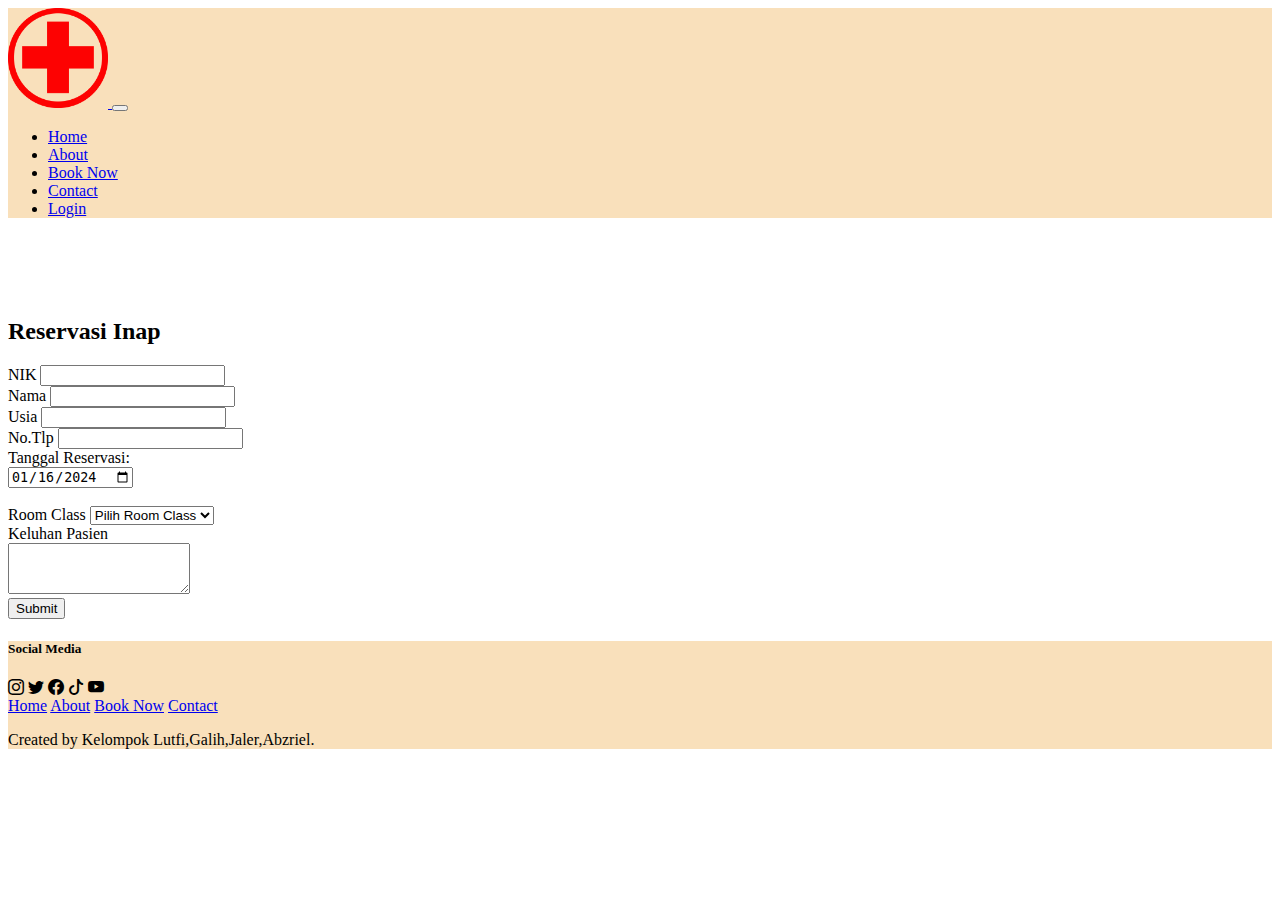
<file: bookNow.html>
<!DOCTYPE html>
<html lang="en">
  <head>
    <meta charset="utf-8" />
    <meta name="viewport" content="width=device-width, initial-scale=1" />
    <title>Reservasi</title>
    <link
      href="https://cdn.jsdelivr.net/npm/bootstrap@5.3.0/dist/css/bootstrap.min.css"
      rel="stylesheet"
      integrity="sha384-9ndCyUaIbzAi2FUVXJi0CjmCapSmO7SnpJef0486qhLnuZ2cdeRhO02iuK6FUUVM"
      crossorigin="anonymous"
    />
    <meta charset="UTF-8">
    <meta name="viewport" content="width=device-width, initial-scale=1.0">
    

    <!-- style -->
    <link rel="stylesheet" href="style.css" />

    <!-- Botstrap icon -->
    <link
      rel="stylesheet"
      href="https://cdn.jsdelivr.net/npm/bootstrap-icons@1.10.5/font/bootstrap-icons.css"
    />
  </head>
  <body>
    <!-- Navbar -->
    <nav class="navbar navbar-expand-lg fixed-top">
      <div class="container">
        <a class="navbar-brand" href="index.html"> 
          <img src="2135.png" alt="logo" />
        </a>
        <button
          class="navbar-toggler"
          type="button"
          data-bs-toggle="collapse"
          data-bs-target="#navbarNav"
          aria-controls="navbarNav"
          aria-expanded="false"
          aria-label="Toggle navigation"
        >
          <span class="navbar-toggler-icon"></span>
        </button>
        <div class="collapse navbar-collapse" id="navbarNav">
          <ul class="navbar-nav ms-auto">
            <li class="nav-item">
              <a class="nav-link active" aria-current="page" href="index.html">Home</a>
            </li> 
            <li class="nav-item">
              <a class="nav-link" href="about.html">About</a>
            </li>
            <li class="nav-item">
              <a class="nav-link" href="bookNow.html">Book Now</a>
            </li>
            <li class="nav-item">
              <a class="nav-link" href="contact.html">Contact</a>
            </li>
            <li class="nav-item">
              <a class="nav-link" href="login.php">Login</a>
            </li>
          </ul>
        </div>
      </div>
    </nav>
    <!-- Navbar End -->

    

    
    <section id="Reservasi  Inap">
      <div class="container">
        <div class="row justify-content-center pt-2 pb-5">
          <div class="col-6 mt-5 pb-4">
            <div class="text-center pb-3 pt-3"><h2>Reservasi  Inap</h2></div>
            <form>
              <div class="mb-3">
                <label for="NIK" class="NIK">NIK</label>
                <input
                  type="NIK"
                  class="form-control"
                  id="NIK"
                  aria-describedby="NIK"
                />
              </div>
              <div class="mb-3">
                <label for="nama" class="nama">Nama</label>
                <input
                  type="nama"
                  class="form-control"
                  id="nama"
                  aria-describedby="nama"
                />
              </div>
              <div class="mb-3">
                <label for="Usia" class="Usia">Usia</label>
                <input
                  type="Usia"
                  class="form-control"
                  id="Usia"
                  aria-describedby="Usia"
                />
              </div>
              <div class="mb-3">
                <label for="No.Tlp" class="form-label">No.Tlp</label>
                <input type="No.Tlp" class="form-control" id="No.Tlp" />
              </div>
              <form action="proses_form.php" method="post">
                <label for="tanggal Reservasi">Tanggal Reservasi:</label> <br>
                <input type="date" id="tanggal" name="tanggal" value="2024-01-16">
            
              </form>

              <br>
              <div class="mb-3">
                <label for="No.Tlp" class="form-label">Room Class</label>
                <select class="form-select" aria-label="Default select example">
                  <option selected>Pilih Room Class</option>
                  <option value="VIP">Vip</option> 
                  <option value="1">One</option>
                  <option value="2">Two</option>
                  <option value="3">Three</option>
                </select>
              </div>

              <div class="mb-3">
                <label for="No.Tlp" class="form-label">Keluhan Pasien</label>
                <div class="form-floating">
                  <textarea class="form-control" id="pesan" rows="3"></textarea>
                </div>
              </div>

              <div class="text-center">
                <button type="submit" class="btn">Submit</button>
                
              </div>
            </form>
          </div>
        </div>
      </div>
    </section>
    <!-- trip Inquiry End -->

    <!-- Footer -->
    <footer class="text-center pb-3">
      <div class="container">
        <div class="row justify-content-center pt-3">
          <h5>Social Media</h5>
          <div class="col-4 mx-auto pt-2 pb-4 d-flex justify-content-evenly">
            <i class="bi-instagram"></i>
            <i class="bi bi-twitter"></i>
            <i class="bi bi-facebook"></i>
            <i class="bi bi-tiktok"></i>
            <i class="bi bi-youtube"></i>
          </div>
        </div>
        <div class="row d-flex justify-content-center pb-4">
          <div class="col-6 d-flex justify-content-evenly">
            <a
              class="link-dark link-offset-2 link-underline link-underline-opacity-0 link-underline-opacity-75-hover"
              href="index.html"
              >Home</a>
            <a
              class="link-dark link-offset-2 link-underline link-underline-opacity-0 link-underline-opacity-75-hover"
              href="#"
              >About</a>
            <a
              class="link-dark link-offset-2 link-underline link-underline-opacity-0 link-underline-opacity-75-hover"
              href="bookNow.html"
              >Book Now</a>
            <a
              class="link-dark link-offset-2 link-underline link-underline-opacity-0 link-underline-opacity-75-hover"
              href="#"
              >Contact</a>
          </div>
        </div>
      </div>
      <p>
        Created by Kelompok Lutfi,Galih,Jaler,Abzriel.
      </p>
    </footer>
    <!-- Footer End-->

    <script
      src="https://cdn.jsdelivr.net/npm/bootstrap@5.3.0/dist/js/bootstrap.bundle.min.js"
      integrity="sha384-geWF76RCwLtnZ8qwWowPQNguL3RmwHVBC9FhGdlKrxdiJJigb/j/68SIy3Te4Bkz"
      crossorigin="anonymous"
    ></script>
  </body>
</html>
</file>
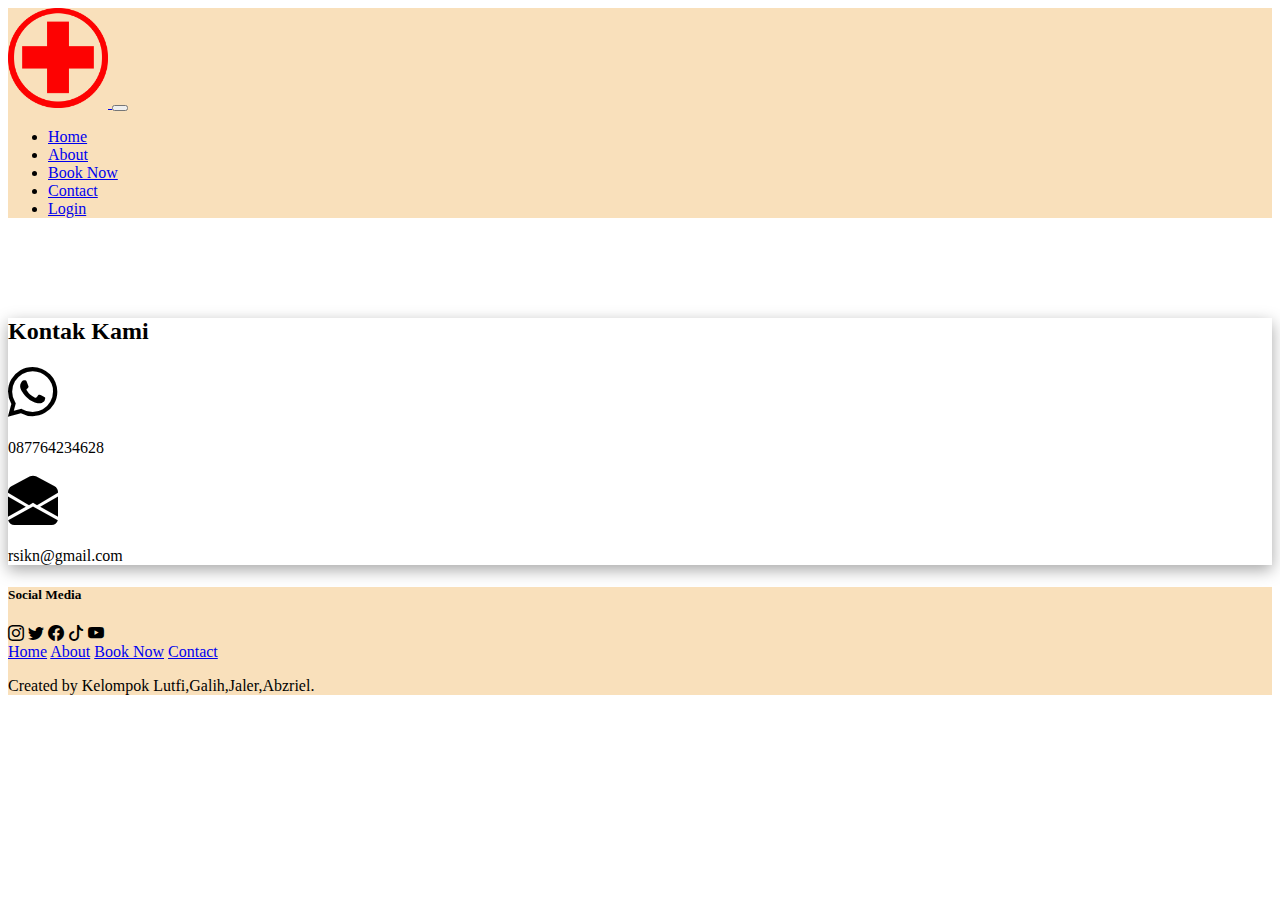
<file: contact.html>
<!DOCTYPE html>
<html lang="en">
  <head>
    <meta charset="utf-8" />
    <meta name="viewport" content="width=device-width, initial-scale=1" />
    <title>Contact</title>
    <link
      href="https://cdn.jsdelivr.net/npm/bootstrap@5.3.0/dist/css/bootstrap.min.css"
      rel="stylesheet"
      integrity="sha384-9ndCyUaIbzAi2FUVXJi0CjmCapSmO7SnpJef0486qhLnuZ2cdeRhO02iuK6FUUVM"
      crossorigin="anonymous"
    />

    <!-- style -->
    <link rel="stylesheet" href="style.css" />

    <!-- Botstrap icon -->
    <link
      rel="stylesheet"
      href="https://cdn.jsdelivr.net/npm/bootstrap-icons@1.10.5/font/bootstrap-icons.css"
    />
  </head>
  <body>
    <!-- Navbar -->
    <nav class="navbar navbar-expand-lg fixed-top">
      <div class="container">
        <a class="navbar-brand" href="index.html"> 
          <img src="2135.png" alt="logo" />
        </a>
        <button
          class="navbar-toggler"
          type="button"
          data-bs-toggle="collapse"
          data-bs-target="#navbarNav"
          aria-controls="navbarNav"
          aria-expanded="false"
          aria-label="Toggle navigation"
        >
          <span class="navbar-toggler-icon"></span>
        </button>
        <div class="collapse navbar-collapse" id="navbarNav">
          <ul class="navbar-nav ms-auto">
            <li class="nav-item">
              <a class="nav-link active" aria-current="page" href="index.html">Home</a>
            </li> 
            <li class="nav-item">
              <a class="nav-link" href="about.html">About</a>
            </li>
            <li class="nav-item">
              <a class="nav-link" href="bookNow.html">Book Now</a>
            </li>
            <li class="nav-item">
              <a class="nav-link" href="contact.html">Contact</a>
            </li>
            <li class="nav-item">
              <a class="nav-link" href="login.php">Login</a>
            </li>
          </ul>
        </div>
      </div>
    </nav>
    <!-- Navbar End -->

    <!-- Contact -->
    <section id="Contact">
      <div class="container">
        <div class="row justify-content-center pt-2 pb-5">
          <div class="col-6 mt-5 pb-4">
            <div class="text-center pb-3 pt-3"><h2>Kontak Kami</h2></div>
            <div class="row justify-content-center">
              <div class="col-3 text-center">
                <i class="bi bi-whatsapp" style="font-size: 50px"></i>
                <p>087764234628</p>
              </div>
            </div>
            <div class="row justify-content-center">
              <div class="col-3 text-center">
                <i class="bi bi-envelope-open-fill" style="font-size: 50px"></i>
                <p>rsikn@gmail.com</p>
              </div>
            </div>
          </div>
        </div>
      </div>
    </section>
    <!-- Contact End -->

    <!-- Footer -->
    <footer class="text-center pb-3">
      <div class="container">
        <div class="row justify-content-center pt-3">
          <h5>Social Media</h5>
          <div class="col-4 mx-auto pt-2 pb-4 d-flex justify-content-evenly">
            <i class="bi-instagram"></i>
            <i class="bi bi-twitter"></i>
            <i class="bi bi-facebook"></i>
            <i class="bi bi-tiktok"></i>
            <i class="bi bi-youtube"></i>
          </div>
        </div>
        <div class="row d-flex justify-content-center pb-4">
          <div class="col-6 d-flex justify-content-evenly">
            <a
              class="link-dark link-offset-2 link-underline link-underline-opacity-0 link-underline-opacity-75-hover"
              href="index.html"
              >Home</a>
            <a
              class="link-dark link-offset-2 link-underline link-underline-opacity-0 link-underline-opacity-75-hover"
              href="#"
              >About</a>
            <a
              class="link-dark link-offset-2 link-underline link-underline-opacity-0 link-underline-opacity-75-hover"
              href="bookNow.html"
              >Book Now</a>
            <a
              class="link-dark link-offset-2 link-underline link-underline-opacity-0 link-underline-opacity-75-hover"
              href="#"
              >Contact</a>
          </div>
        </div>
      </div>
      <p>
        Created by Kelompok Lutfi,Galih,Jaler,Abzriel.
      </p>
    </footer>
    <!-- Footer End-->

    <script
      src="https://cdn.jsdelivr.net/npm/bootstrap@5.3.0/dist/js/bootstrap.bundle.min.js"
      integrity="sha384-geWF76RCwLtnZ8qwWowPQNguL3RmwHVBC9FhGdlKrxdiJJigb/j/68SIy3Te4Bkz"
      crossorigin="anonymous"
    ></script>
  </body>
</html>
</file>
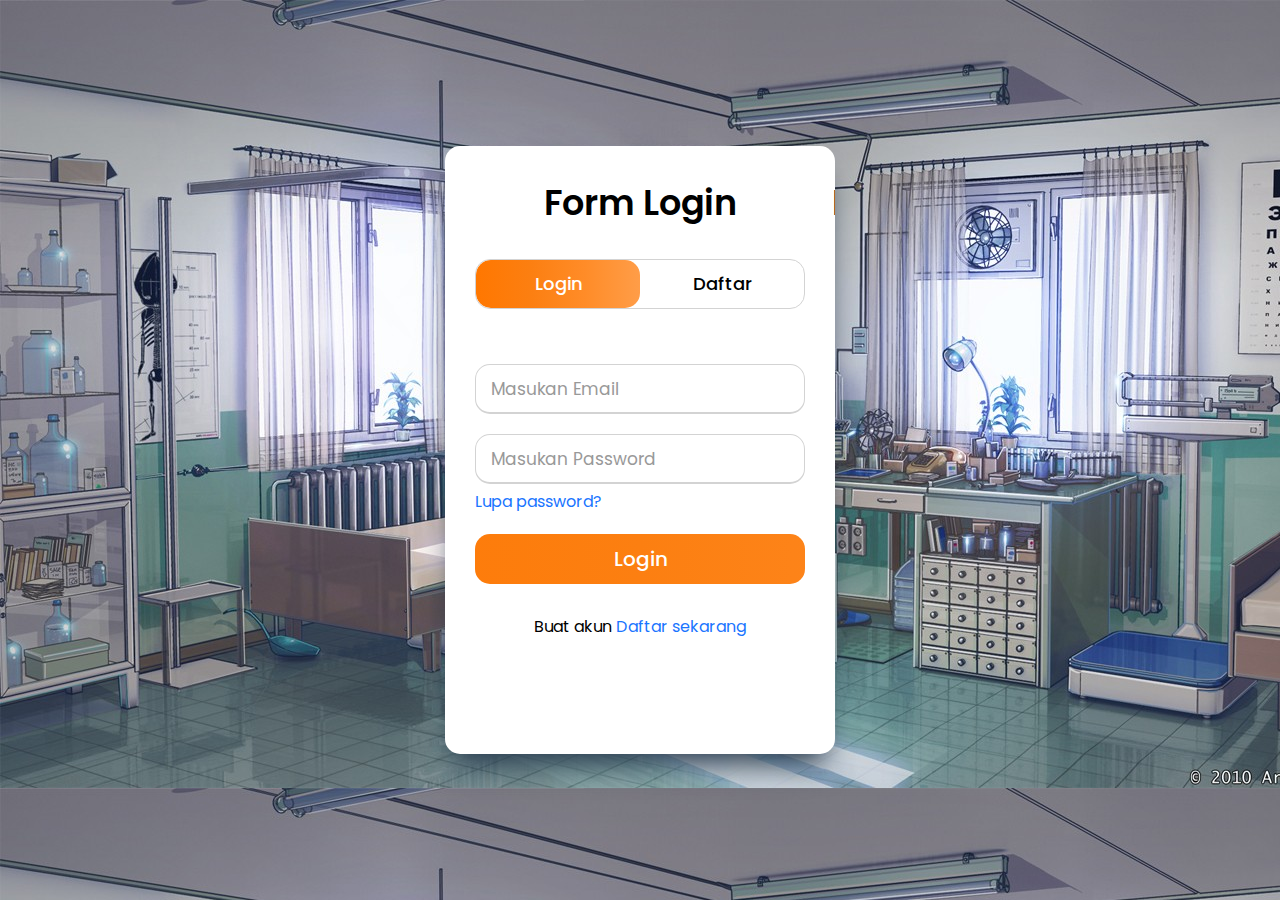
<file: login.html>
<!DOCTYPE html>
<html lang="en">
<head>
  <link rel="stylesheet" href="style_c.css">
</head>
<body>
<div class="wrapper">
      <div class="title-text">
        <div class="title login">Form Login</div>
        <div class="title signup">Form Registrasi</div>
      </div>
      <div class="form-container">
        <div class="slide-controls">
          <input type="radio" name="slide" id="login" checked>
          <input type="radio" name="slide" id="signup">
          <label for="login" class="slide login">Login</label>
          <label for="signup" class="slide signup">Daftar</label>
          <div class="slider-tab"></div>
        </div>
        <div class="form-inner">
          <form action="#" class="login">
            <pre>
            </pre>
            <div class="field">
              <input type="text" placeholder="Masukan Email " required>
            </div>
            <div class="field">
              <input type="password" placeholder="Masukan Password" required>
            </div>
            <div class="pass-link"><a href="#">Lupa password?</a></div>
            <div class="field btn">
              <div class="btn-layer"></div>
              <input type="submit" value="Login">
            </div>
            <div class="signup-link">Buat akun <a href="">Daftar sekarang</a></div>
          </form>
          <form action="#" class="signup">
            <div class="field">
              <input type="text" placeholder="Masukan Nama" required>
            </div>
            <div class="field">
              <input type="text" placeholder="Masukan Email" required>
            </div>
            <div class="field">
              <input type="password" placeholder="Masukan Password" required>
            </div>
            <div class="field">
              <input type="password" placeholder="Ulangi password" required>
            </div>
            <div class="field btn">
              <div class="btn-layer"></div>
              <input type="submit" value="Daftar">
            </div>
            <div class="signup-link">Sudah punya akun? <a href="">Login</a></div>
          </form>
        </div>
      </div>
    </div>
  <script  src="script.js"></script>

</body>
</html>
</file>
<file: style.css>
body {
  border-color: #ffff;
}

section {
  padding-top: 4rem;
}

/* Navbar */
.navbar {
  background-color: #f9e0bb;
}

.navbar img {
  width: 100px;
}

/* slide show */
.carousel-item img {
  height: 550px !important;
}
.carousel-inner h5 {
  text-shadow: 1px 1px 3px rgba(1, 1, 3, 0.5);
}
.carousel-inner p {
  text-shadow: 1px 1px 3px rgba(1, 1, 3, 0.5);
}
.carousel-inner .btn {
  background-color: #c38154;
  color: #ffff;
}

#slideshow .carousel-inner h1 {
  font-size: 100px;
  padding-bottom: 0px;
}

#slideshow .carousel-inner h2 {
  font-size: 60px;
}

#slideshow .carousel-inner .carousel-caption {
  margin-bottom: 100px;
}

/* destinasi */
#destinasi .card .btn {
  background-color: #c38154;
  color: #ffff;
}

/* galeri */
#galeri {
  background-color: #eee;
  margin-bottom: 20px;
}

/* about */
#team {
  background-color: #eee;
}

/* Book Now */
#tripInquiry .btn {
  background-color: #c38154;
  color: #ffff;
}

#tripInquiry .col-6 {
  background-color: #ffff;
  box-shadow: rgba(0, 0, 0, 0.35) 0px 5px 15px;
}

/* Contact */
#Contact .col-6 {
  background-color: #ffff;
  box-shadow: rgba(0, 0, 0, 0.35) 0px 5px 15px;
}

/* footer */
footer {
  background-color: #f9e0bb;
}

/* star rating */
.rate {
  height: 46px;
  padding: 0 10px;
}
.rate:not(:checked) > input {
  position: absolute;
  top: -9999px;
}
.rate:not(:checked) > label {
  float: right;
  width: 1em;
  overflow: hidden;
  white-space: nowrap;
  cursor: pointer;
  font-size: 30px;
  color: #ccc;
}
.rate:not(:checked) > label:before {
  content: "★ ";
}
.rate > input:checked ~ label {
  color: #ffc700;
}
.rate:not(:checked) > label:hover,
.rate:not(:checked) > label:hover ~ label {
  color: #deb217;
}
.rate > input:checked + label:hover,
.rate > input:checked + label:hover ~ label,
.rate > input:checked ~ label:hover,
.rate > input:checked ~ label:hover ~ label,
.rate > label:hover ~ input:checked ~ label {
  color: #c59b08;
}
</file>
<file: style_c.css>
@import url('https://fonts.googleapis.com/css?family=Poppins:400,500,600,700&display=swap');
*{
  margin: 0;
  padding: 0;
  box-sizing: border-box;
  font-family: 'Poppins', sans-serif;
}
html,body{
  display: grid;
  height: 100%;
  width: 100%;
  place-items: center;
  background-image: url('bg.jpg');

}
::selection{
  background: #ff770e;
  color: #fff;
}
.wrapper{
  overflow: hidden;
  max-width: 390px;
  background: #fff;
  padding: 30px;
  border-radius: 15px;
  box-shadow: rgb(38, 57, 77) 0px 20px 30px -10px;
}
.wrapper .title-text{
  display: flex;
  width: 200%;
}
.wrapper .title{
  width: 50%;
  font-size: 35px;
  font-weight: 600;
  text-align: center;
  transition: all 0.6s cubic-bezier(0.68,-0.55,0.265,1.55);
}
.wrapper .slide-controls{
  position: relative;
  display: flex;
  height: 50px;
  width: 100%;
  overflow: hidden;
  margin: 30px 0 10px 0;
  justify-content: space-between;
  border: 1px solid lightgrey;
  border-radius: 15px;
}
.slide-controls .slide{
  height: 100%;
  width: 100%;
  color: #fff;
  font-size: 18px;
  font-weight: 500;
  text-align: center;
  line-height: 48px;
  cursor: pointer;
  z-index: 1;
  transition: all 0.6s ease;
}
.slide-controls label.signup{
  color: #000;
}
.slide-controls .slider-tab{
  position: absolute;
  height: 100%;
  width: 50%;
  left: 0;
  z-index: 0;
  border-radius: 15px;
  background: -webkit-linear-gradient(left,#ff7700,#fc7f11,#ff8c28
, #ff9d48);
  transition: all 0.6s cubic-bezier(0.68,-0.55,0.265,1.55);
}
input[type="radio"]{
  display: none;
}
#signup:checked ~ .slider-tab{
  left: 50%;
}
#signup:checked ~ label.signup{
  color: #fff;
  cursor: default;
  user-select: none;
}
#signup:checked ~ label.login{
  color: #000;
}
#login:checked ~ label.signup{
  color: #000;
}
#login:checked ~ label.login{
  cursor: default;
  user-select: none;
}
.wrapper .form-container{
  width: 100%;
  overflow: hidden;
}
.form-container .form-inner{
  display: flex;
  width: 200%;
}
.form-container .form-inner form{
  width: 50%;
  transition: all 0.6s cubic-bezier(0.68,-0.55,0.265,1.55);
}
.form-inner form .field{
  height: 50px;
  width: 100%;
  margin-top: 20px;
}
.form-inner form .field input{
  height: 100%;
  width: 100%;
  outline: none;
  padding-left: 15px;
  border-radius: 15px;
  border: 1px solid lightgrey;
  border-bottom-width: 2px;
  font-size: 17px;
  transition: all 0.3s ease;
}
.form-inner form .field input:focus{
  border-color: #1a75ff;
  /* box-shadow: inset 0 0 3px #fb6aae; */
}
.form-inner form .field input::placeholder{
  color: #999;
  transition: all 0.3s ease;
}
form .field input:focus::placeholder{
  color: #1a75ff;
}
.form-inner form .pass-link{
  margin-top: 5px;
}
.form-inner form .signup-link{
  text-align: center;
  margin-top: 30px;
}
.form-inner form .pass-link a,
.form-inner form .signup-link a{
  color: #1a75ff;
  text-decoration: none;
}
.form-inner form .pass-link a:hover,
.form-inner form .signup-link a:hover{
  text-decoration: underline;
}
form .btn{
  height: 50px;
  width: 100%;
  border-radius: 15px;
  position: relative;
  overflow: hidden;
}
form .btn .btn-layer{
  height: 100%;
  width: 300%;
  position: absolute;
  left: -100%;
  background: -webkit-linear-gradient(left,#ff7700,#fc7f11,#ff8c28
);
  border-radius: 15px;
  transition: all 0.4s ease;;
}
form .btn:hover .btn-layer{
  left: 0;
}
form .btn input[type="submit"]{
  height: 100%;
  width: 100%;
  z-index: 1;
  position: relative;
  background: none;
  border: none;
  color: #fff;
  padding-left: 0;
  border-radius: 15px;
  font-size: 20px;
  font-weight: 500;
  cursor: pointer;
}
</file>
